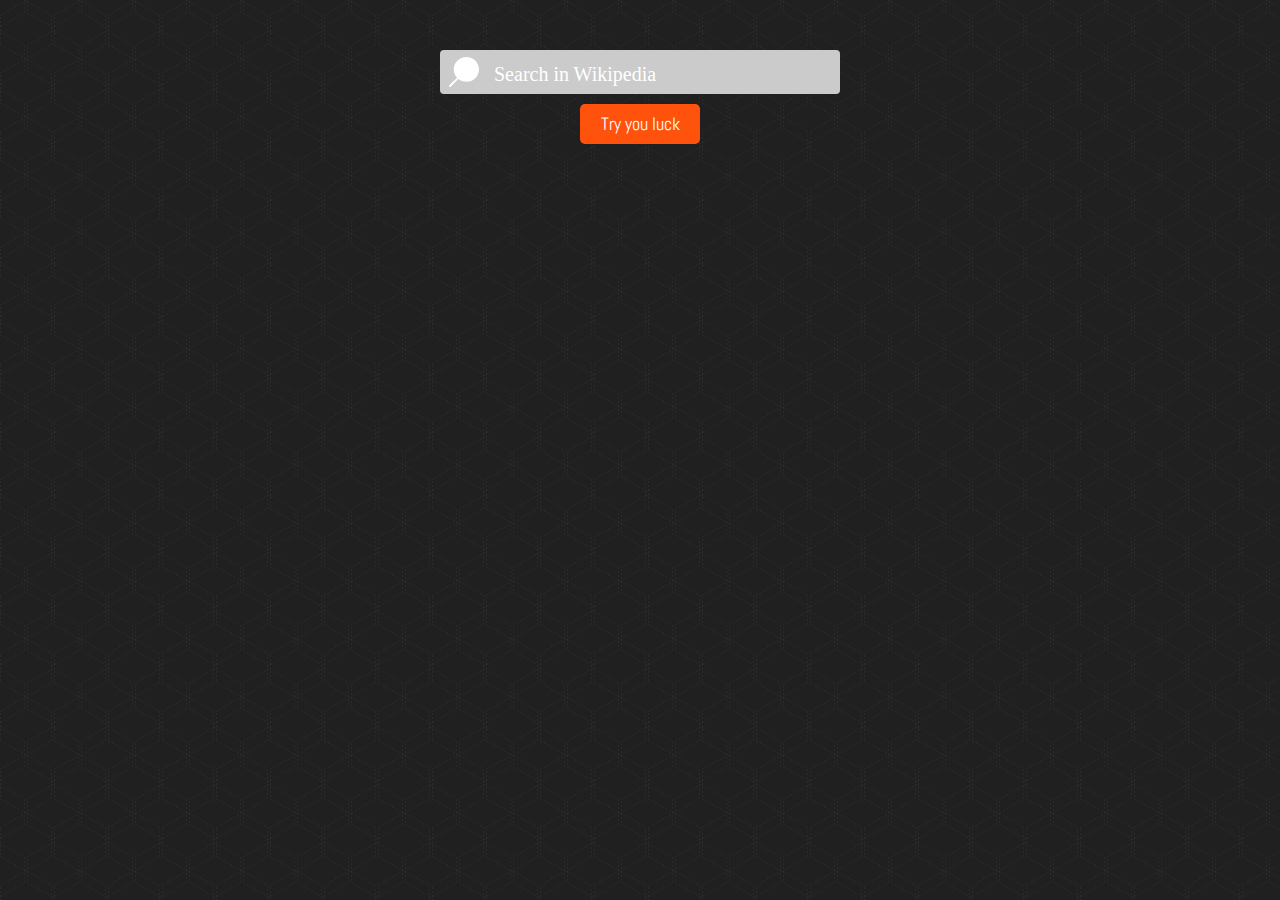
<file: index.html>
<!DOCTYPE html>
<html>
<head>
	<title>wiki</title>
	<link rel="stylesheet" type="text/css" href="./scss/reset.css">
    <meta charset="UTF-8">
	<script type="text/javascript" src="https://cdnjs.cloudflare.com/ajax/libs/jquery/2.1.3/jquery.min.js"></script>
	<link rel="stylesheet" href="https://maxcdn.bootstrapcdn.com/font-awesome/4.5.0/css/font-awesome.min.css">
	<link href='https://fonts.googleapis.com/css?family=Abel' rel='stylesheet' type='text/css'>
	<script type="text/javascript" src="./js/classie.js"></script>
	<script type="text/javascript" src="./js/script.js"></script>
	<link rel="stylesheet" type="text/css" href="./scss/style.css">

<body>
<!-- ------------------------------------------ -->
	<div class="container">
		<div class="search-top">
			<input class="input-field" type="text" id="searchInput" />
			<label class="input-label" for="searchInput">
				<span class="input-label-content">Search in Wikipedia</span>
			</label>			
			<!-- <a class="btn" id="search-btn">Search</a> -->
		</div>
		<a href="http://en.wikipedia.org/wiki/Special:Random" class="btn" id="random" target="_blank">Try you luck</a>
		
		<div id="result"></div>

<!-- ------------------------------------------- -->

	<script>
		(function() {
			// trim polyfill : https://developer.mozilla.org/en-US/docs/Web/JavaScript/Reference/Global_Objects/String/Trim
			if (!String.prototype.trim) {
				(function() {
					// Make sure we trim BOM and NBSP
					var rtrim = /^[\s\uFEFF\xA0]+|[\s\uFEFF\xA0]+$/g;
					String.prototype.trim = function() {
						return this.replace(rtrim, '');
					};
				})();
			}

			[].slice.call( document.querySelectorAll( 'input.input-field' ) ).forEach( function( inputEl ) {
				// in case the input is already filled..
				if( inputEl.value.trim() !== '' ) {
					classie.add( inputEl.parentNode, 'input-white-filled' );
				}

				// events:
				inputEl.addEventListener( 'focus', onInputFocus );
				inputEl.addEventListener( 'blur', onInputBlur );
			} );

			function onInputFocus( ev ) {
				classie.add( ev.target.parentNode, 'input-white-filled' );
			}

			function onInputBlur( ev ) {
				if( ev.target.value.trim() === '' ) {
					classie.remove( ev.target.parentNode, 'input-white-filled' );
					$("#result").empty();
				}
			}
		})();
	</script>
<!-- ----------------------------------------- -->
</body>
</html>
</file>
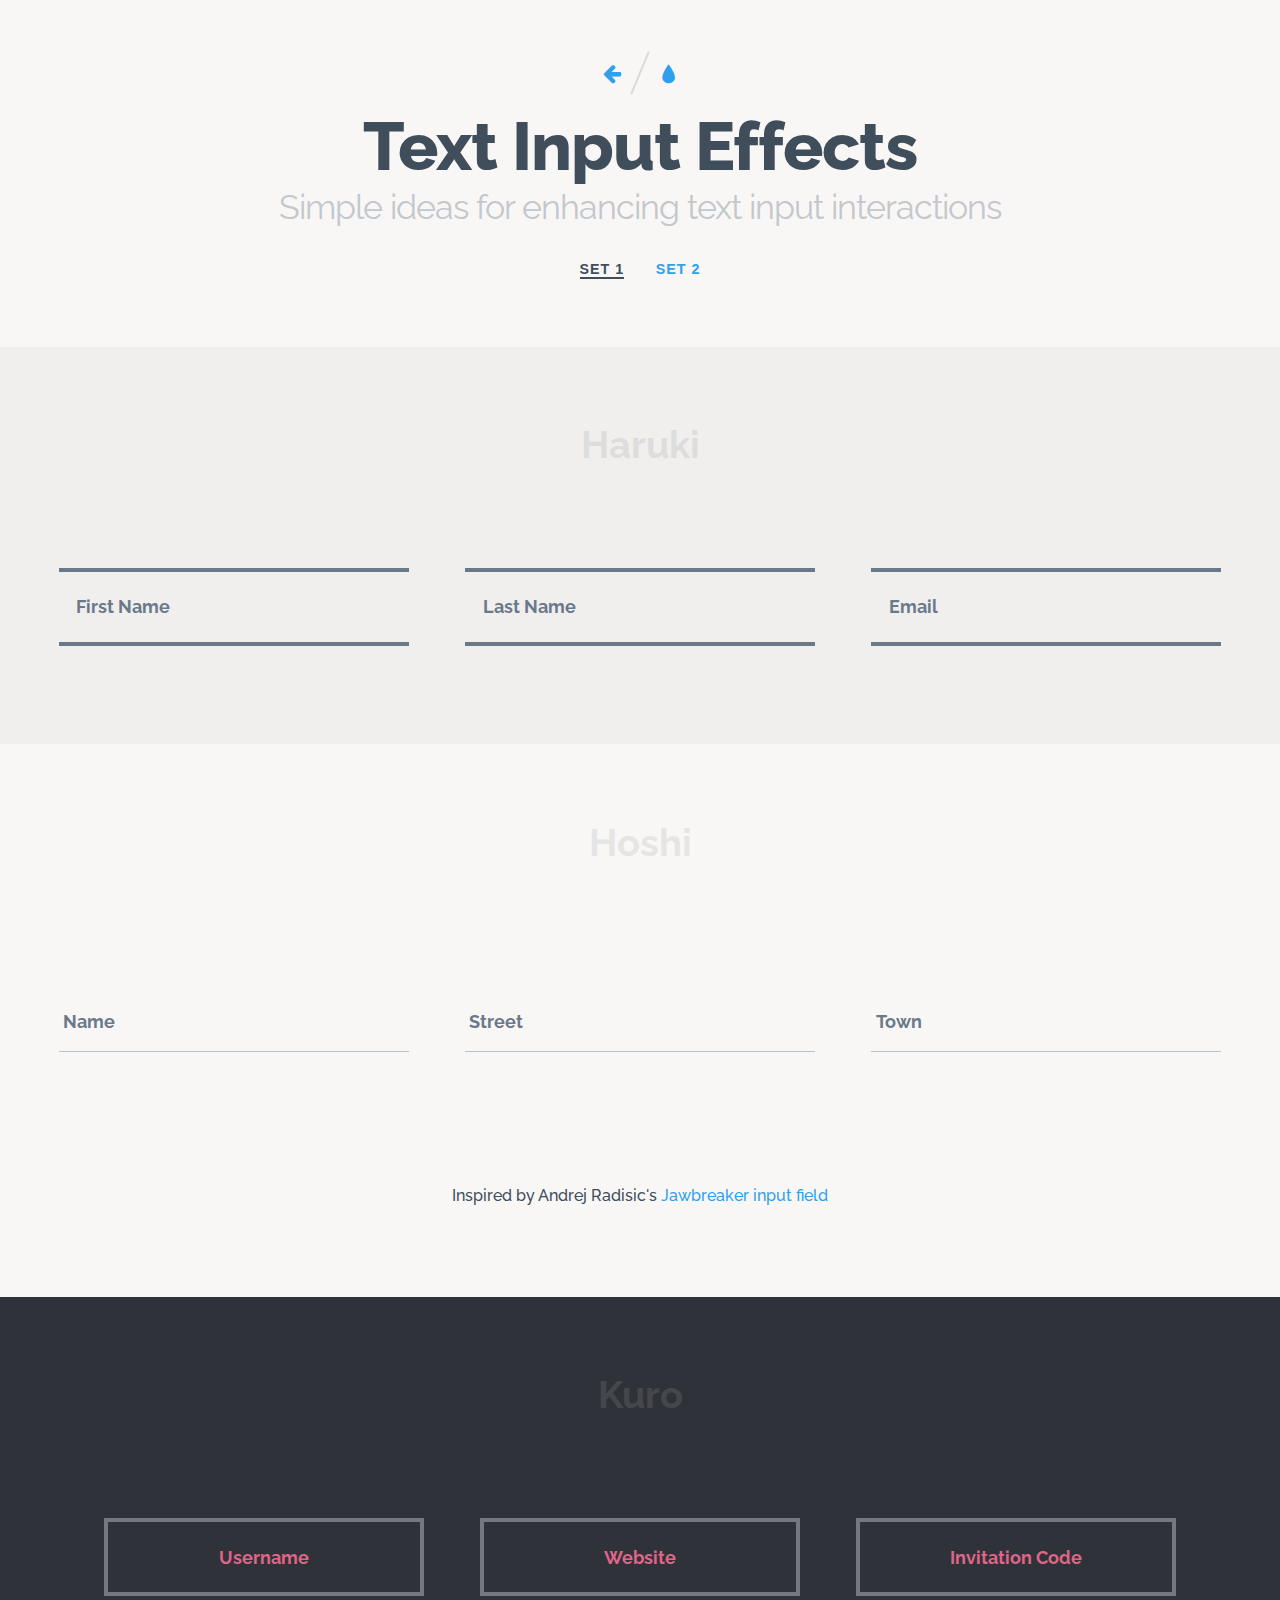
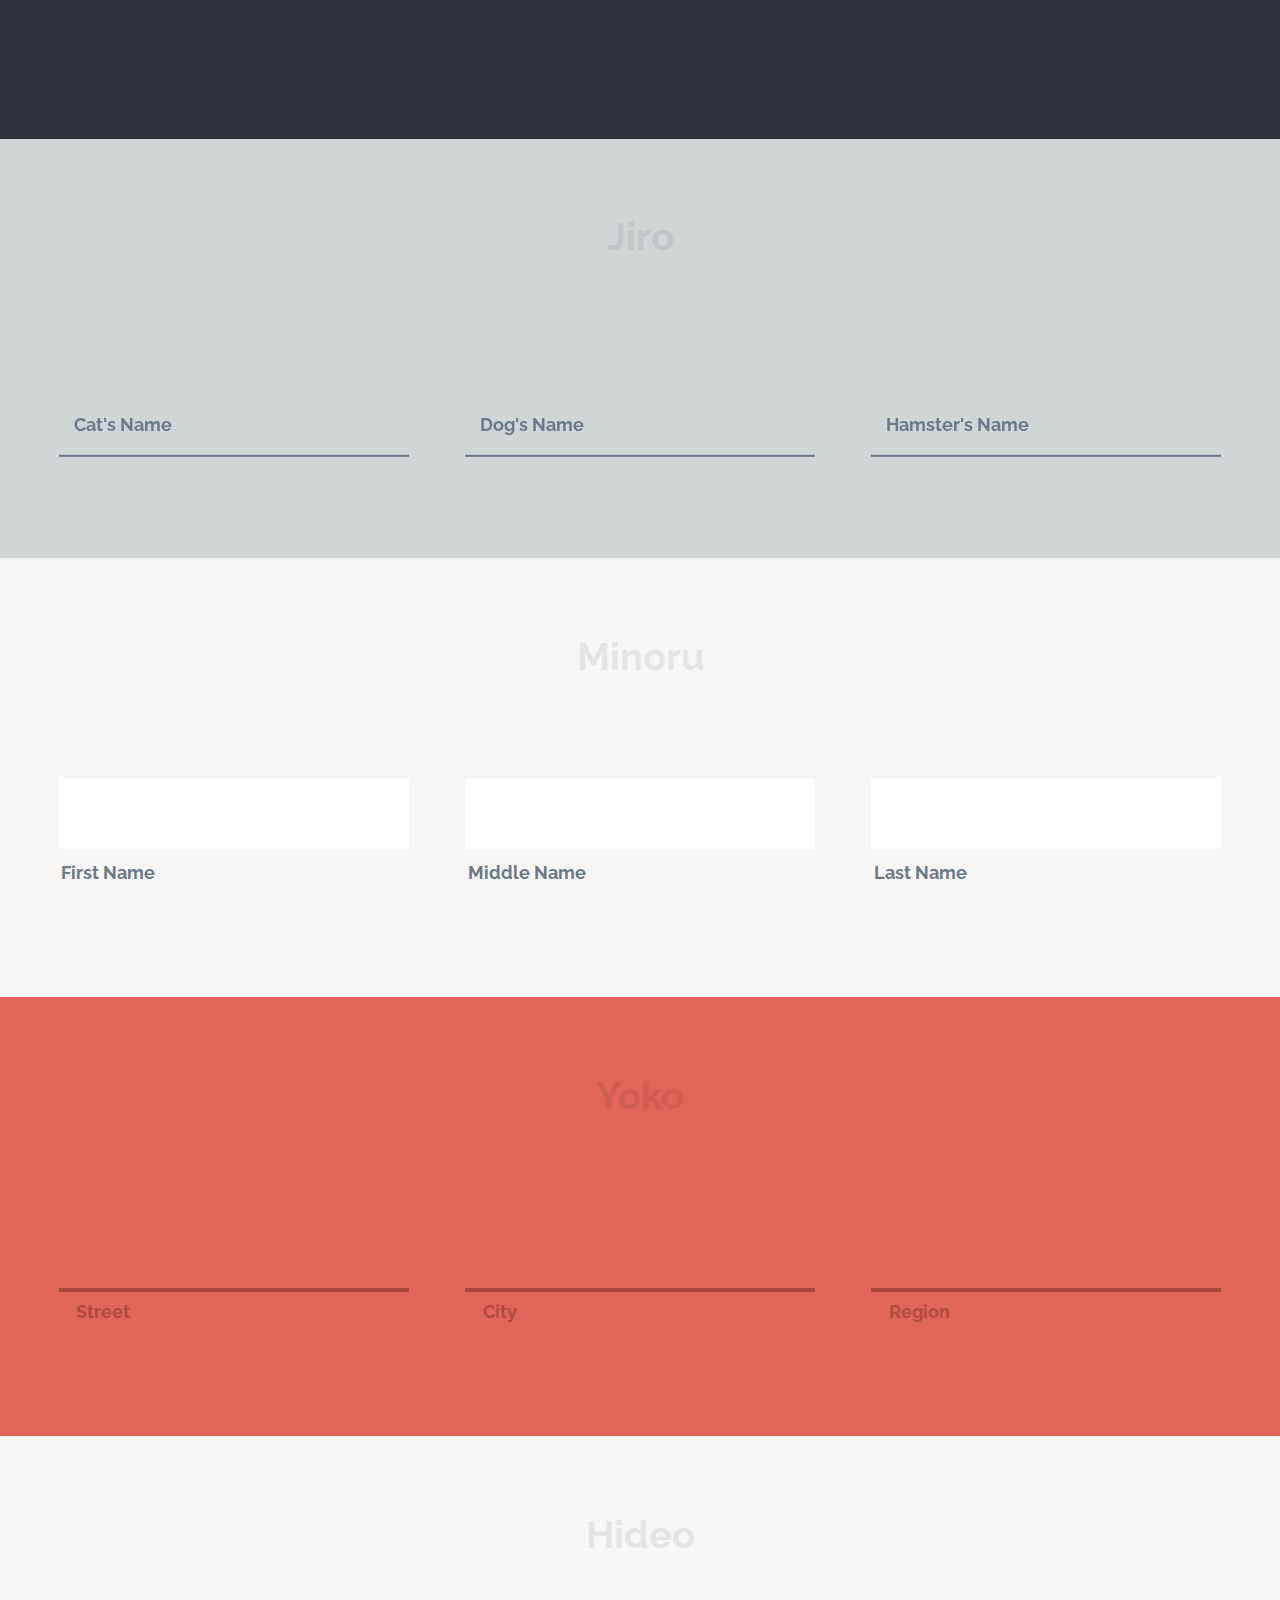
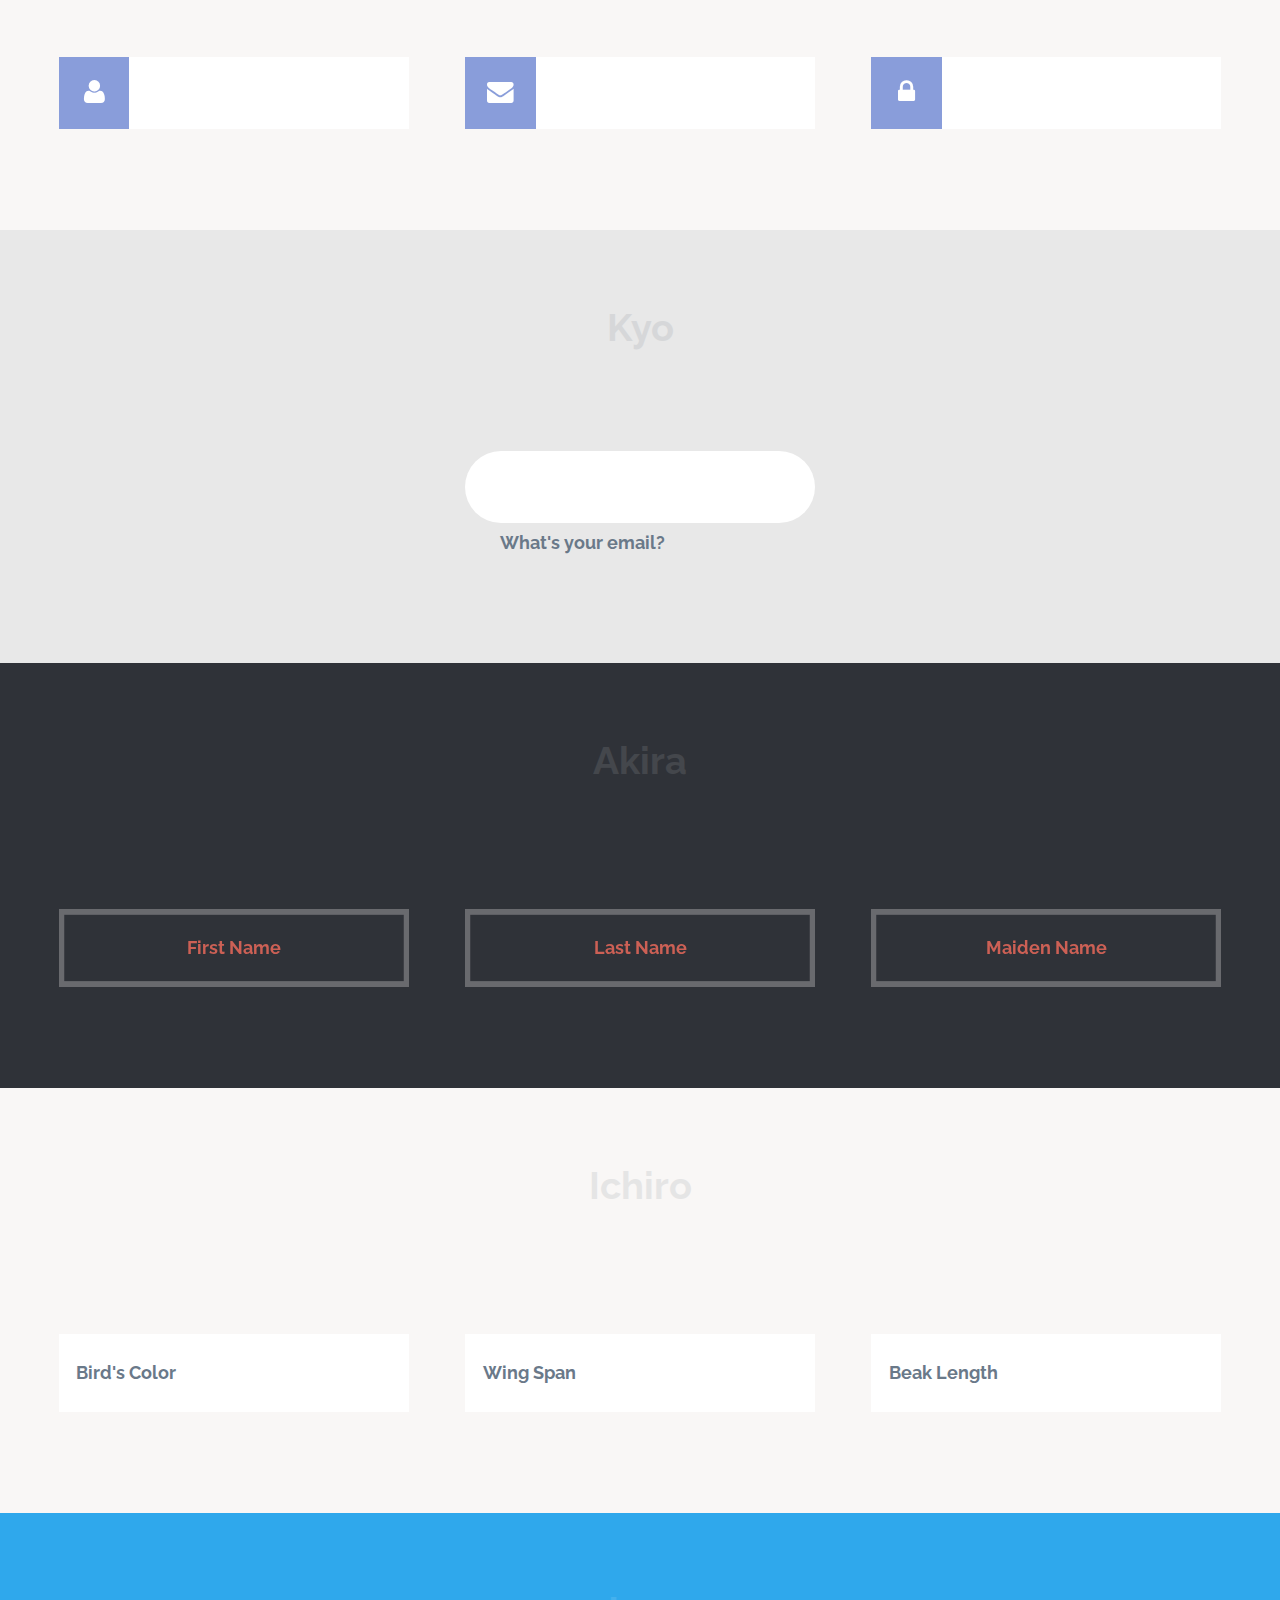
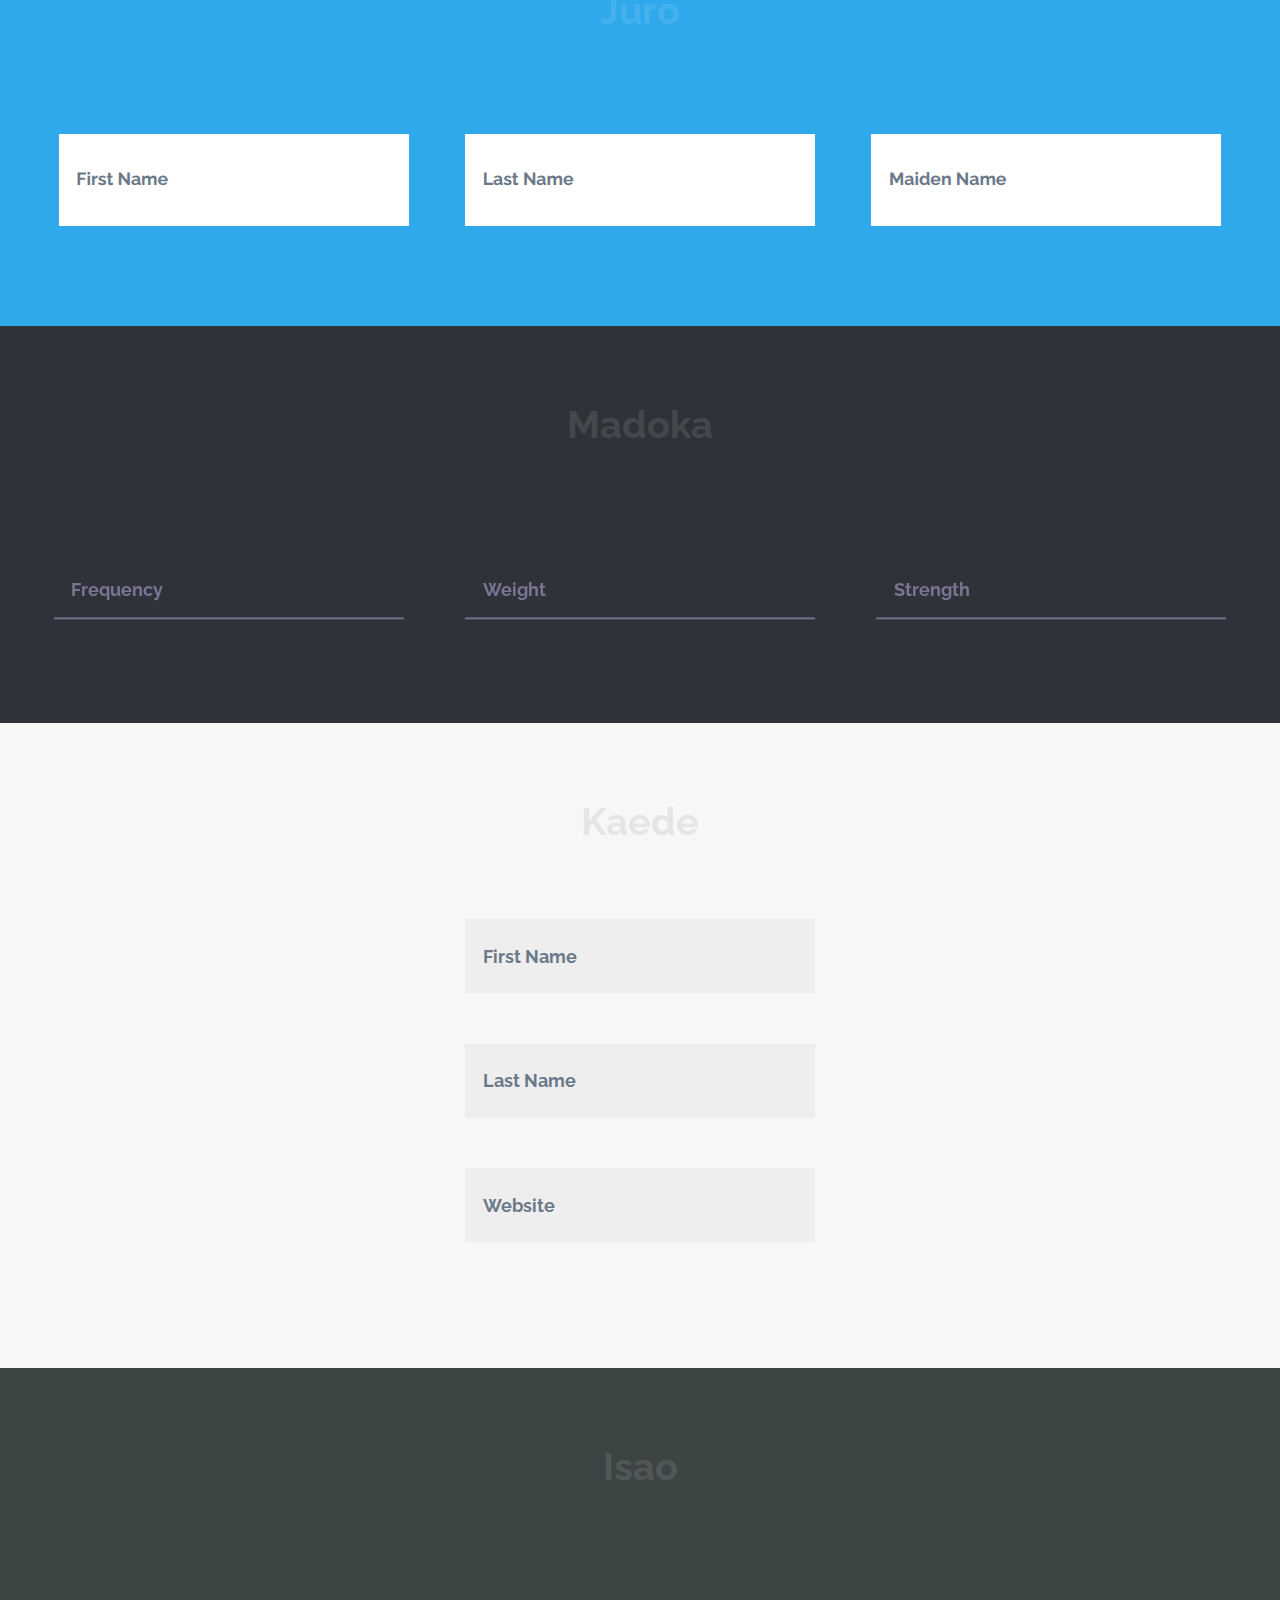
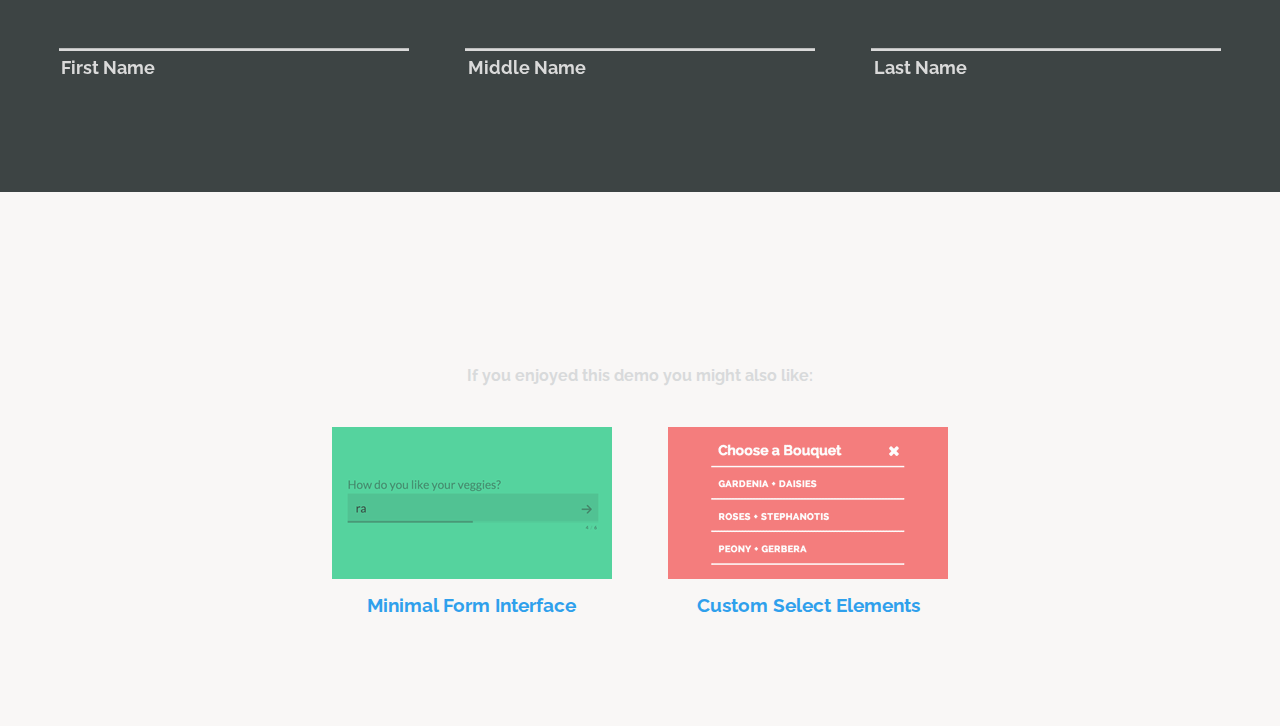
<file: mat/text-input-effect/index.html>
<!DOCTYPE html>
<html lang="en" class="no-js">
	<head>
		<meta charset="UTF-8" />
		<meta http-equiv="X-UA-Compatible" content="IE=edge">
		<meta name="viewport" content="width=device-width, initial-scale=1">
		<title>Text Input Effects | Set 1</title>
		<meta name="description" content="Simple ideas for enhancing text input interactions" />
		<meta name="keywords" content="input, text, effect, focus, transition, interaction, inspiration, web design" />
		<meta name="author" content="Codrops" />
		<link rel="shortcut icon" href="../favicon.ico">
		<link rel="stylesheet" type="text/css" href="css/normalize.css" />
		<link rel="stylesheet" type="text/css" href="fonts/font-awesome-4.2.0/css/font-awesome.min.css" />
		<link rel="stylesheet" type="text/css" href="css/demo.css" />
		<link rel="stylesheet" type="text/css" href="css/set1.css" />
		<!--[if IE]>
  		<script src="http://html5shiv.googlecode.com/svn/trunk/html5.js"></script>
		<![endif]-->
	</head>
	<body>
		<div class="container">
			<header class="codrops-header">
				<div class="codrops-links">
					<a class="codrops-icon codrops-icon--prev" href="http://tympanus.net/Tutorials/SlidingHeaderLayout/" title="Previous Demo"><span>Previous Demo</span></a>
					<a class="codrops-icon codrops-icon--drop" href="http://tympanus.net/codrops/?p=21991" title="Back to the a"><span>Back to the Codrops a</span></a>
				</div>
				<h1>Text Input Effects <span>Simple ideas for enhancing text input interactions</span></h1>
				<nav class="codrops-demos">
					<a href="index.html" class="current-demo">Set 1</a>
					<a href="index2.html">Set 2</a>
				</nav>
			</header>
			<section class="content bgcolor-1">
				<h2 class="nomargin-bottom">Haruki</h2>
				<span class="input input--haruki">
					<input class="input__field input__field--haruki" type="text" id="input-1" />
					<label class="input__label input__label--haruki" for="input-1">
						<span class="input__label-content input__label-content--haruki">First Name</span>
					</label>
				</span>
				<span class="input input--haruki">
					<input class="input__field input__field--haruki" type="text" id="input-2" />
					<label class="input__label input__label--haruki" for="input-2">
						<span class="input__label-content input__label-content--haruki">Last Name</span>
					</label>
				</span>
				<span class="input input--haruki">
					<input class="input__field input__field--haruki" type="text" id="input-3" />
					<label class="input__label input__label--haruki" for="input-3">
						<span class="input__label-content input__label-content--haruki">Email</span>
					</label>
				</span>
			</section>
			<section class="content">
				<h2>Hoshi</h2>
				<span class="input input--hoshi">
					<input class="input__field input__field--hoshi" type="text" id="input-4" />
					<label class="input__label input__label--hoshi input__label--hoshi-color-1" for="input-4">
						<span class="input__label-content input__label-content--hoshi">Name</span>
					</label>
				</span>
				<span class="input input--hoshi">
					<input class="input__field input__field--hoshi" type="text" id="input-5" />
					<label class="input__label input__label--hoshi input__label--hoshi-color-2" for="input-5">
						<span class="input__label-content input__label-content--hoshi">Street</span>
					</label>
				</span>
				<span class="input input--hoshi">
					<input class="input__field input__field--hoshi" type="text" id="input-6" />
					<label class="input__label input__label--hoshi input__label--hoshi-color-3" for="input-6">
						<span class="input__label-content input__label-content--hoshi">Town</span>
					</label>
				</span>
				<p>Inspired by Andrej Radisic's <a href="https://dribbble.com/shots/1785176-Jawbreaker-input-field">Jawbreaker input field</a></p>
			</section>
			<section class="content bgcolor-4">
				<h2>Kuro</h2>
				<span class="input input--kuro">
					<input class="input__field input__field--kuro" type="text" id="input-7" />
					<label class="input__label input__label--kuro" for="input-7">
						<span class="input__label-content input__label-content--kuro">Username</span>
					</label>
				</span>
				<span class="input input--kuro">
					<input class="input__field input__field--kuro" type="text" id="input-8" />
					<label class="input__label input__label--kuro" for="input-8">
						<span class="input__label-content input__label-content--kuro">Website</span>
					</label>
				</span>
				<span class="input input--kuro">
					<input class="input__field input__field--kuro" type="text" id="input-9" />
					<label class="input__label input__label--kuro" for="input-9">
						<span class="input__label-content input__label-content--kuro">Invitation Code</span>
					</label>
				</span>
			</section>
			<section class="content bgcolor-7">
				<h2>Jiro</h2>
				<span class="input input--jiro">
					<input class="input__field input__field--jiro" type="text" id="input-10" />
					<label class="input__label input__label--jiro" for="input-10">
						<span class="input__label-content input__label-content--jiro">Cat's Name</span>
					</label>
				</span>
				<span class="input input--jiro">
					<input class="input__field input__field--jiro" type="text" id="input-11" />
					<label class="input__label input__label--jiro" for="input-11">
						<span class="input__label-content input__label-content--jiro">Dog's Name</span>
					</label>
				</span>
				<span class="input input--jiro">
					<input class="input__field input__field--jiro" type="text" id="input-12" />
					<label class="input__label input__label--jiro" for="input-12">
						<span class="input__label-content input__label-content--jiro">Hamster's Name</span>
					</label>
				</span>
			</section>
			<section class="content">
				<h2>Minoru</h2>
				<span class="input input--minoru">
					<input class="input__field input__field--minoru" type="text" id="input-13" />
					<label class="input__label input__label--minoru" for="input-13">
						<span class="input__label-content input__label-content--minoru">First Name</span>
					</label>
				</span>
				<span class="input input--minoru">
					<input class="input__field input__field--minoru" type="text" id="input-14" />
					<label class="input__label input__label--minoru" for="input-14">
						<span class="input__label-content input__label-content--minoru">Middle Name</span>
					</label>
				</span>
				<span class="input input--minoru">
					<input class="input__field input__field--minoru" type="text" id="input-15" />
					<label class="input__label input__label--minoru" for="input-15">
						<span class="input__label-content input__label-content--minoru">Last Name</span>
					</label>
				</span>
			</section>
			<section class="content bgcolor-5">
				<h2>Yoko</h2>
				<span class="input input--minoru">
					<input class="input__field input__field--yoko" type="text" id="input-16" />
					<label class="input__label input__label--yoko" for="input-16">
						<span class="input__label-content input__label-content--yoko">Street</span>
					</label>
				</span>
				<span class="input input--minoru">
					<input class="input__field input__field--yoko" type="text" id="input-17" />
					<label class="input__label input__label--yoko" for="input-17">
						<span class="input__label-content input__label-content--yoko">City</span>
					</label>
				</span>
				<span class="input input--minoru">
					<input class="input__field input__field--yoko" type="text" id="input-18" />
					<label class="input__label input__label--yoko" for="input-18">
						<span class="input__label-content input__label-content--yoko">Region</span>
					</label>
				</span>
			</section>
			<section class="content">
				<h2>Hideo</h2>
				<span class="input input--hideo">
					<input class="input__field input__field--hideo" type="text" id="input-41" />
					<label class="input__label input__label--hideo" for="input-41">
						<i class="fa fa-fw fa-user icon icon--hideo"></i>
						<span class="input__label-content input__label-content--hideo">Username</span>
					</label>
				</span>
				<span class="input input--hideo">
					<input class="input__field input__field--hideo" type="text" id="input-42" />
					<label class="input__label input__label--hideo" for="input-42">
						<i class="fa fa-fw fa-envelope icon icon--hideo"></i>
						<span class="input__label-content input__label-content--hideo">Email</span>
					</label>
				</span>
				<span class="input input--hideo">
					<input class="input__field input__field--hideo" type="text" id="input-43" />
					<label class="input__label input__label--hideo" for="input-43">
						<i class="fa fa-fw fa-lock icon icon--hideo"></i>
						<span class="input__label-content input__label-content--hideo">Password</span>
					</label>
				</span>
			</section>
			<section class="content bgcolor-3">
				<h2>Kyo</h2>
				<span class="input input--kyo">
					<input class="input__field input__field--kyo" type="text" id="input-19" />
					<label class="input__label input__label--kyo" for="input-19">
						<span class="input__label-content input__label-content--kyo">What's your email?</span>
					</label>
				</span>
			</section>
			<section class="content bgcolor-4">
				<h2>Akira</h2>
				<span class="input input--akira">
					<input class="input__field input__field--akira" type="text" id="input-22" />
					<label class="input__label input__label--akira" for="input-22">
						<span class="input__label-content input__label-content--akira">First Name</span>
					</label>
				</span>
				<span class="input input--akira">
					<input class="input__field input__field--akira" type="text" id="input-23" />
					<label class="input__label input__label--akira" for="input-23">
						<span class="input__label-content input__label-content--akira">Last Name</span>
					</label>
				</span>
				<span class="input input--akira">
					<input class="input__field input__field--akira" type="text" id="input-24" />
					<label class="input__label input__label--akira" for="input-24">
						<span class="input__label-content input__label-content--akira">Maiden Name</span>
					</label>
				</span>
			</section>
			<section class="content">
				<h2>Ichiro</h2>
				<span class="input input--ichiro">
					<input class="input__field input__field--ichiro" type="text" id="input-25" />
					<label class="input__label input__label--ichiro" for="input-25">
						<span class="input__label-content input__label-content--ichiro">Bird's Color</span>
					</label>
				</span>
				<span class="input input--ichiro">
					<input class="input__field input__field--ichiro" type="text" id="input-26" />
					<label class="input__label input__label--ichiro" for="input-26">
						<span class="input__label-content input__label-content--ichiro">Wing Span</span>
					</label>
				</span>
				<span class="input input--ichiro">
					<input class="input__field input__field--ichiro" type="text" id="input-27" />
					<label class="input__label input__label--ichiro" for="input-27">
						<span class="input__label-content input__label-content--ichiro">Beak Length</span>
					</label>
				</span>
			</section>
			<section class="content bgcolor-6">
				<h2>Juro</h2>
				<span class="input input--juro">
					<input class="input__field input__field--juro" type="text" id="input-28" />
					<label class="input__label input__label--juro" for="input-28">
						<span class="input__label-content input__label-content--juro">First Name</span>
					</label>
				</span>
				<span class="input input--juro">
					<input class="input__field input__field--juro" type="text" id="input-29" />
					<label class="input__label input__label--juro" for="input-29">
						<span class="input__label-content input__label-content--juro">Last Name</span>
					</label>
				</span>
				<span class="input input--juro">
					<input class="input__field input__field--juro" type="text" id="input-30" />
					<label class="input__label input__label--juro" for="input-30">
						<span class="input__label-content input__label-content--juro">Maiden Name</span>
					</label>
				</span>
			</section>
			<section class="content bgcolor-4">
				<h2>Madoka</h2>
				<span class="input input--madoka">
					<input class="input__field input__field--madoka" type="text" id="input-31" />
					<label class="input__label input__label--madoka" for="input-31">
						<svg class="graphic graphic--madoka" width="100%" height="100%" viewBox="0 0 404 77" preserveAspectRatio="none">
							<path d="m0,0l404,0l0,77l-404,0l0,-77z"/>
						</svg>
						<span class="input__label-content input__label-content--madoka">Frequency</span>
					</label>
				</span>
				<span class="input input--madoka">
					<input class="input__field input__field--madoka" type="text" id="input-32" />
					<label class="input__label input__label--madoka" for="input-32">
						<svg class="graphic graphic--madoka" width="100%" height="100%" viewBox="0 0 404 77" preserveAspectRatio="none">
							<path d="m0,0l404,0l0,77l-404,0l0,-77z"/>
						</svg>
						<span class="input__label-content input__label-content--madoka">Weight</span>
					</label>
				</span>
				<span class="input input--madoka">
					<input class="input__field input__field--madoka" type="text" id="input-33" />
					<label class="input__label input__label--madoka" for="input-33">
						<svg class="graphic graphic--madoka" width="100%" height="100%" viewBox="0 0 404 77" preserveAspectRatio="none">
							<path d="m0,0l404,0l0,77l-404,0l0,-77z"/>
						</svg>
						<span class="input__label-content input__label-content--madoka">Strength</span>
					</label>
				</span>
			</section>
			<section class="content">
				<h2>Kaede</h2>
				<span class="input input--kaede">
					<input class="input__field input__field--kaede" type="text" id="input-35" />
					<label class="input__label input__label--kaede" for="input-35">
						<span class="input__label-content input__label-content--kaede">First Name</span>
					</label>
				</span>
				<span class="input input--kaede">
					<input class="input__field input__field--kaede" type="text" id="input-36" />
					<label class="input__label input__label--kaede" for="input-36">
						<span class="input__label-content input__label-content--kaede">Last Name</span>
					</label>
				</span>
				<span class="input input--kaede">
					<input class="input__field input__field--kaede" type="text" id="input-37" />
					<label class="input__label input__label--kaede" for="input-37">
						<span class="input__label-content input__label-content--kaede">Website</span>
					</label>
				</span>
			</section>
			<section class="content bgcolor-8">
				<h2>Isao</h2>
				<span class="input input--isao">
					<input class="input__field input__field--isao" type="text" id="input-38" />
					<label class="input__label input__label--isao" for="input-38" data-content="First Name">
						<span class="input__label-content input__label-content--isao">First Name</span>
					</label>
				</span>
				<span class="input input--isao">
					<input class="input__field input__field--isao" type="text" id="input-39" />
					<label class="input__label input__label--isao" for="input-39" data-content="Middle Name">
						<span class="input__label-content input__label-content--isao">Middle Name</span>
					</label>
				</span>
				<span class="input input--isao">
					<input class="input__field input__field--isao" type="text" id="input-40" />
					<label class="input__label input__label--isao" for="input-40" data-content="Last Name">
						<span class="input__label-content input__label-content--isao">Last Name</span>
					</label>
				</span>
			</section>
			<!-- Related demos -->
			<section class="content content--related">
				<p>If you enjoyed this demo you might also like:</p>
				<a class="media-item" href="http://tympanus.net/Development/MinimalForm/">
					<img class="media-item__img" src="img/related/MinimalForm.png" />
					<h3 class="media-item__title">Minimal Form Interface</h3>
				</a>
				<a class="media-item" href="http://tympanus.net/Development/SelectInspiration/">
					<img class="media-item__img" src="img/related/SelectInspiration.png" />
					<h3 class="media-item__title">Custom Select Elements</h3>
				</a>
			</section>
		</div><!-- /container -->
		<script src="js/classie.js"></script>
<!-- 		<script>
			(function() {
				// trim polyfill : https://developer.mozilla.org/en-US/docs/Web/JavaScript/Reference/Global_Objects/String/Trim
				if (!String.prototype.trim) {
					(function() {
						// Make sure we trim BOM and NBSP
						var rtrim = /^[\s\uFEFF\xA0]+|[\s\uFEFF\xA0]+$/g;
						String.prototype.trim = function() {
							return this.replace(rtrim, '');
						};
					})();
				}

				[].slice.call( document.querySelectorAll( 'input.input__field' ) ).forEach( function( inputEl ) {
					// in case the input is already filled..
					if( inputEl.value.trim() !== '' ) {
						classie.add( inputEl.parentNode, 'input--filled' );
					}

					// events:
					inputEl.addEventListener( 'focus', onInputFocus );
					inputEl.addEventListener( 'blur', onInputBlur );
				} );

				function onInputFocus( ev ) {
					classie.add( ev.target.parentNode, 'input--filled' );
				}

				function onInputBlur( ev ) {
					if( ev.target.value.trim() === '' ) {
						classie.remove( ev.target.parentNode, 'input--filled' );
					}
				}
			})();
		</script> -->
	</body>
</html>
</file>
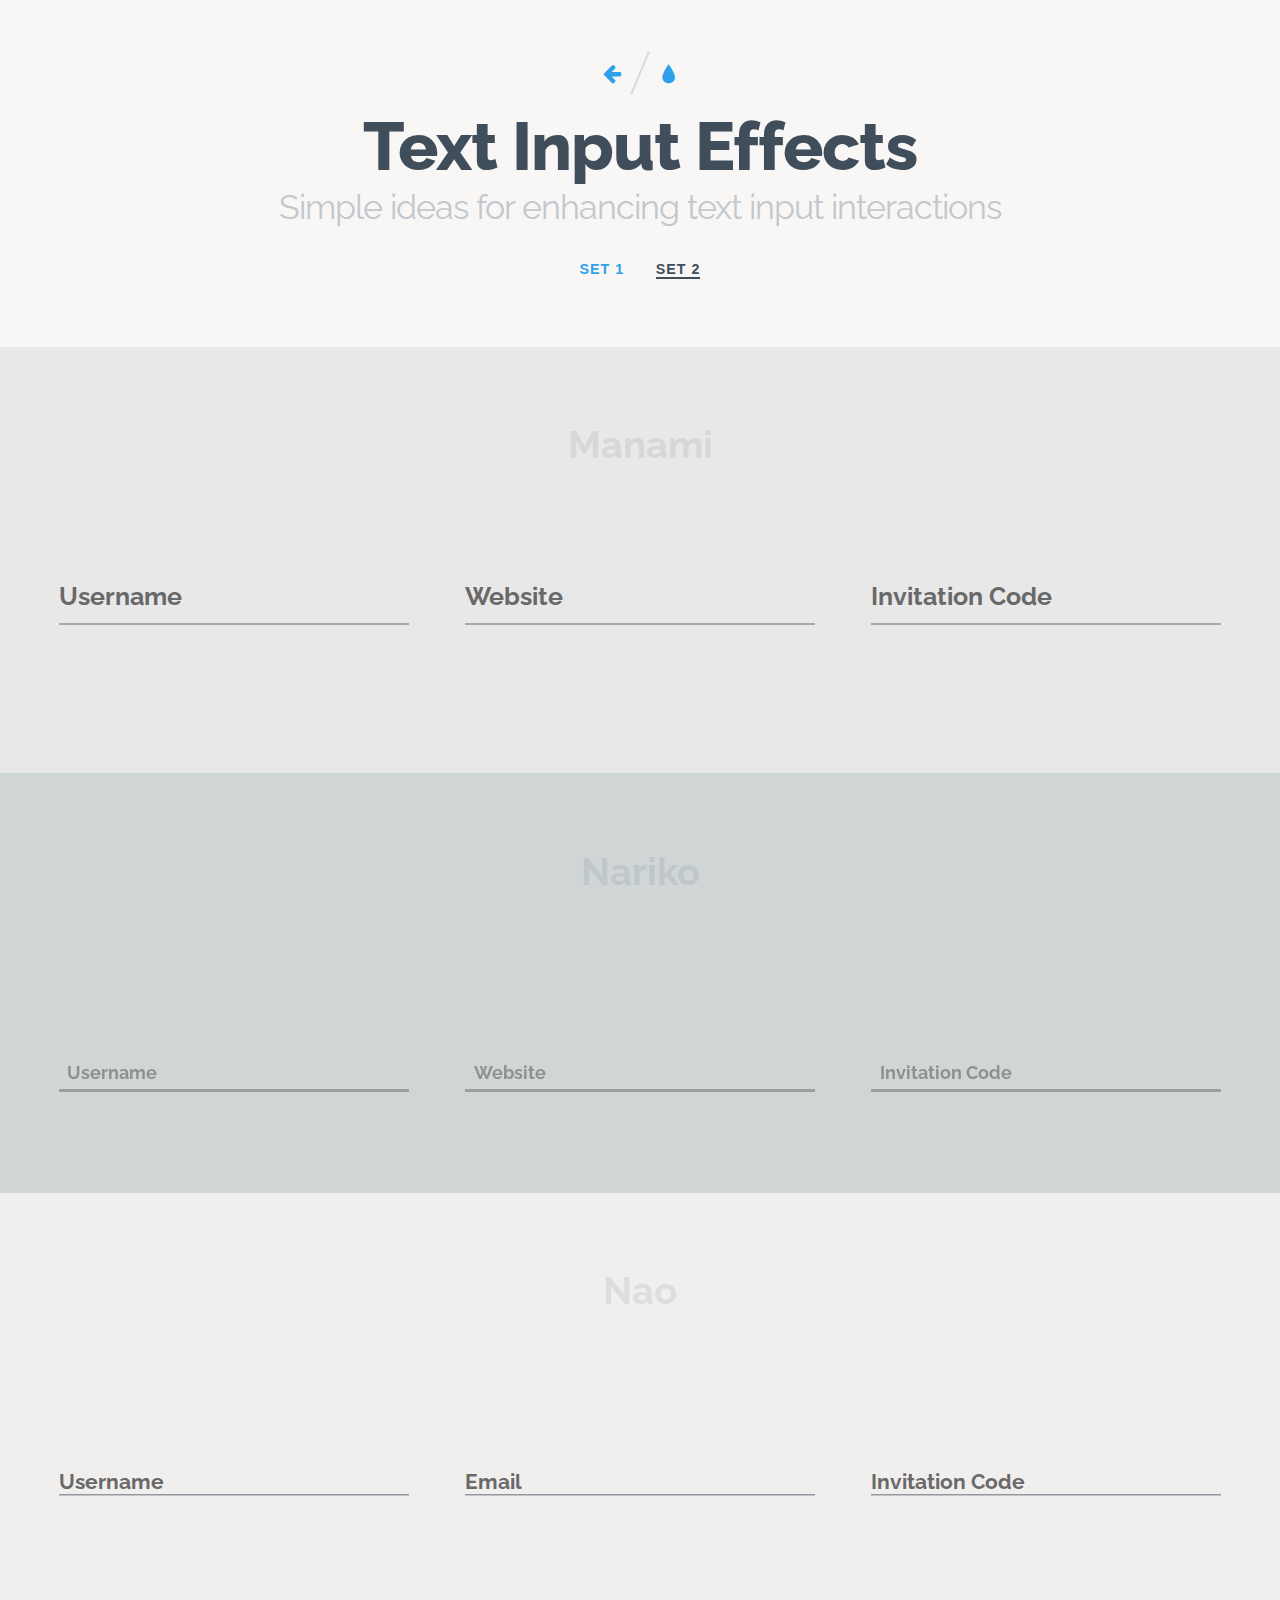
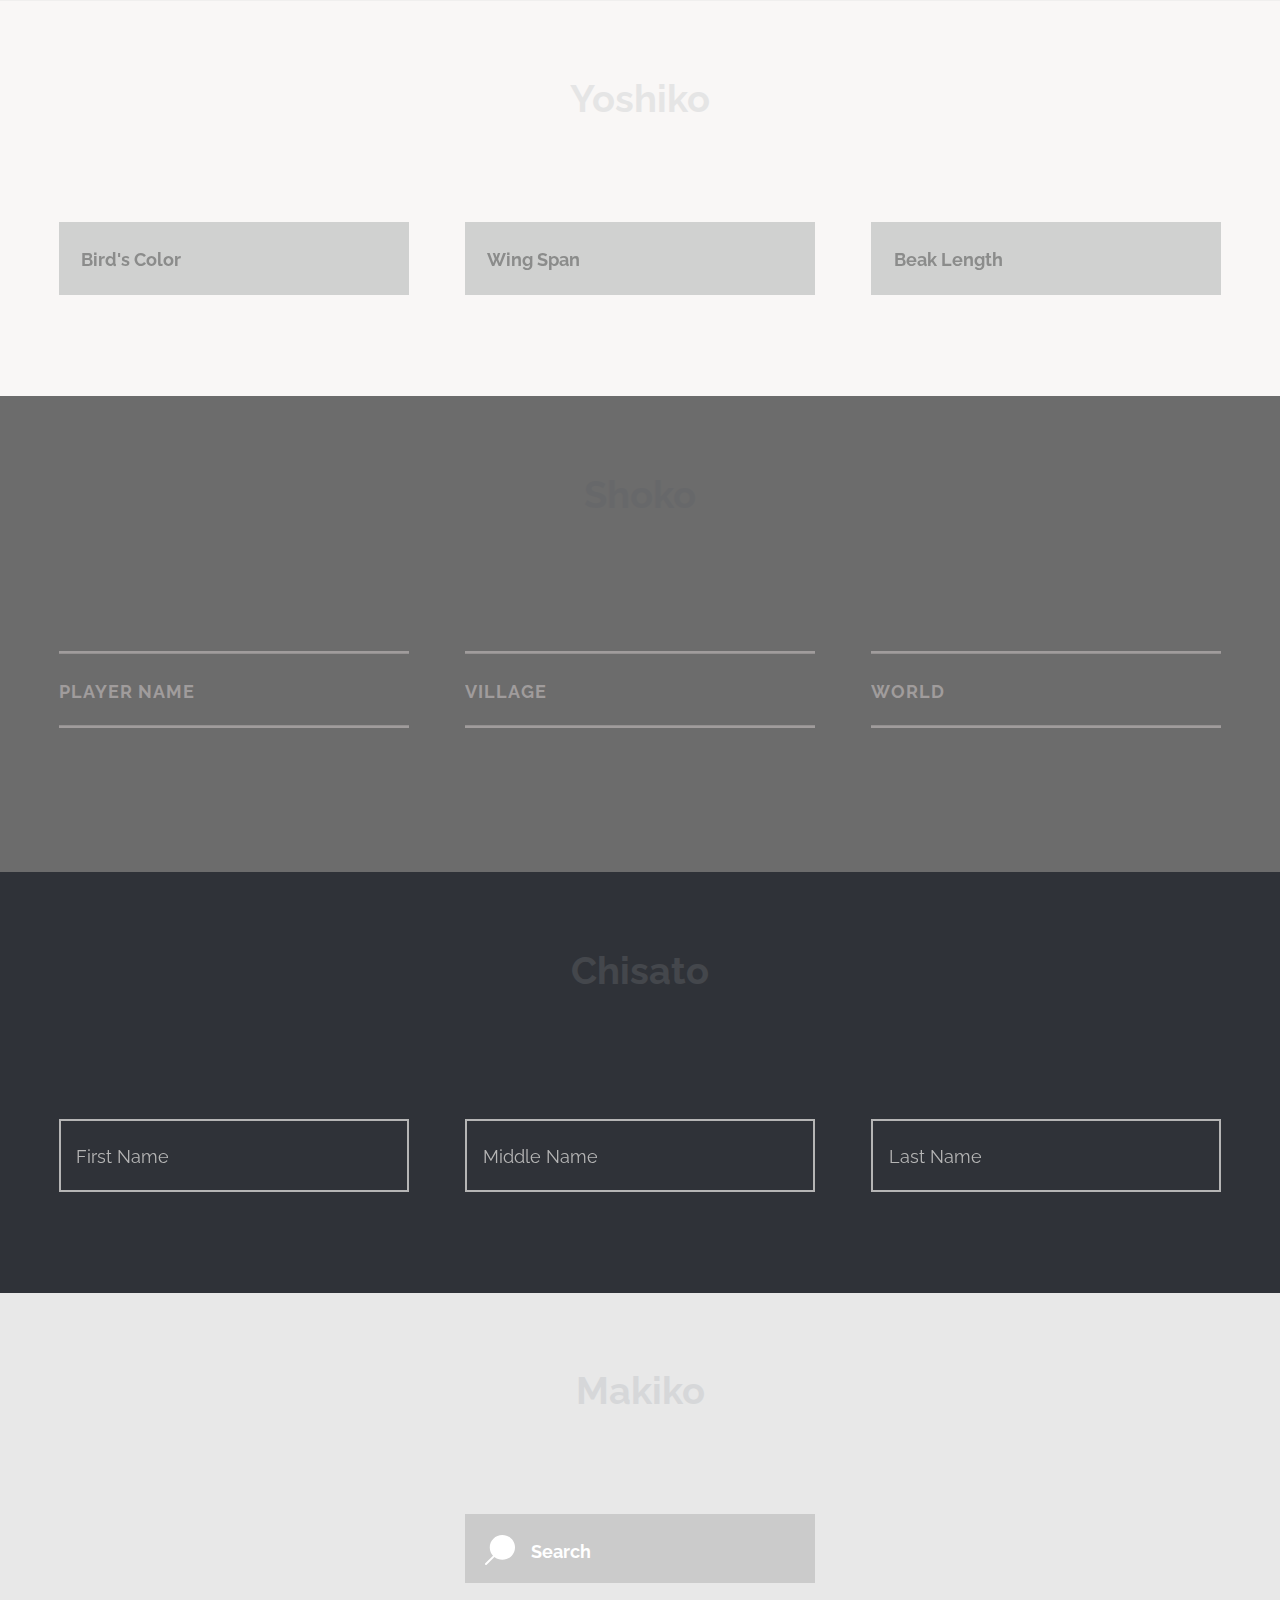
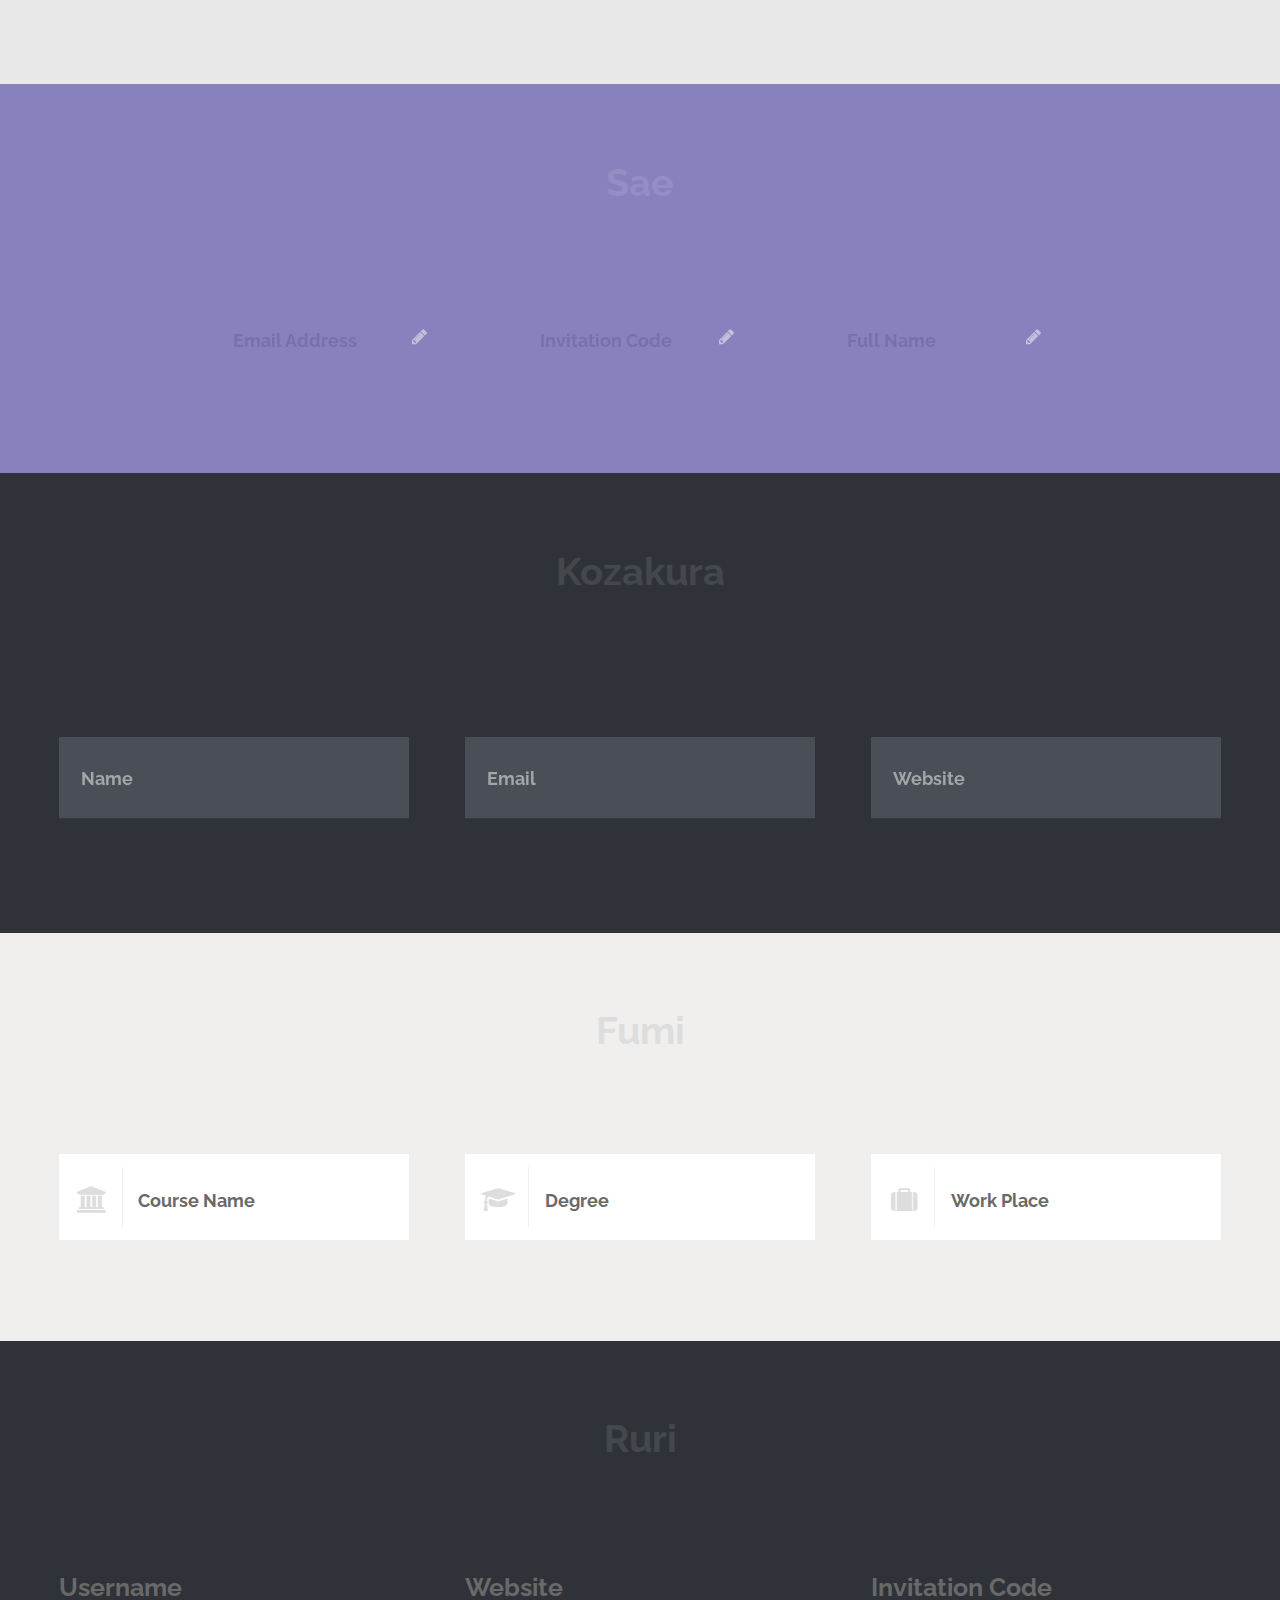
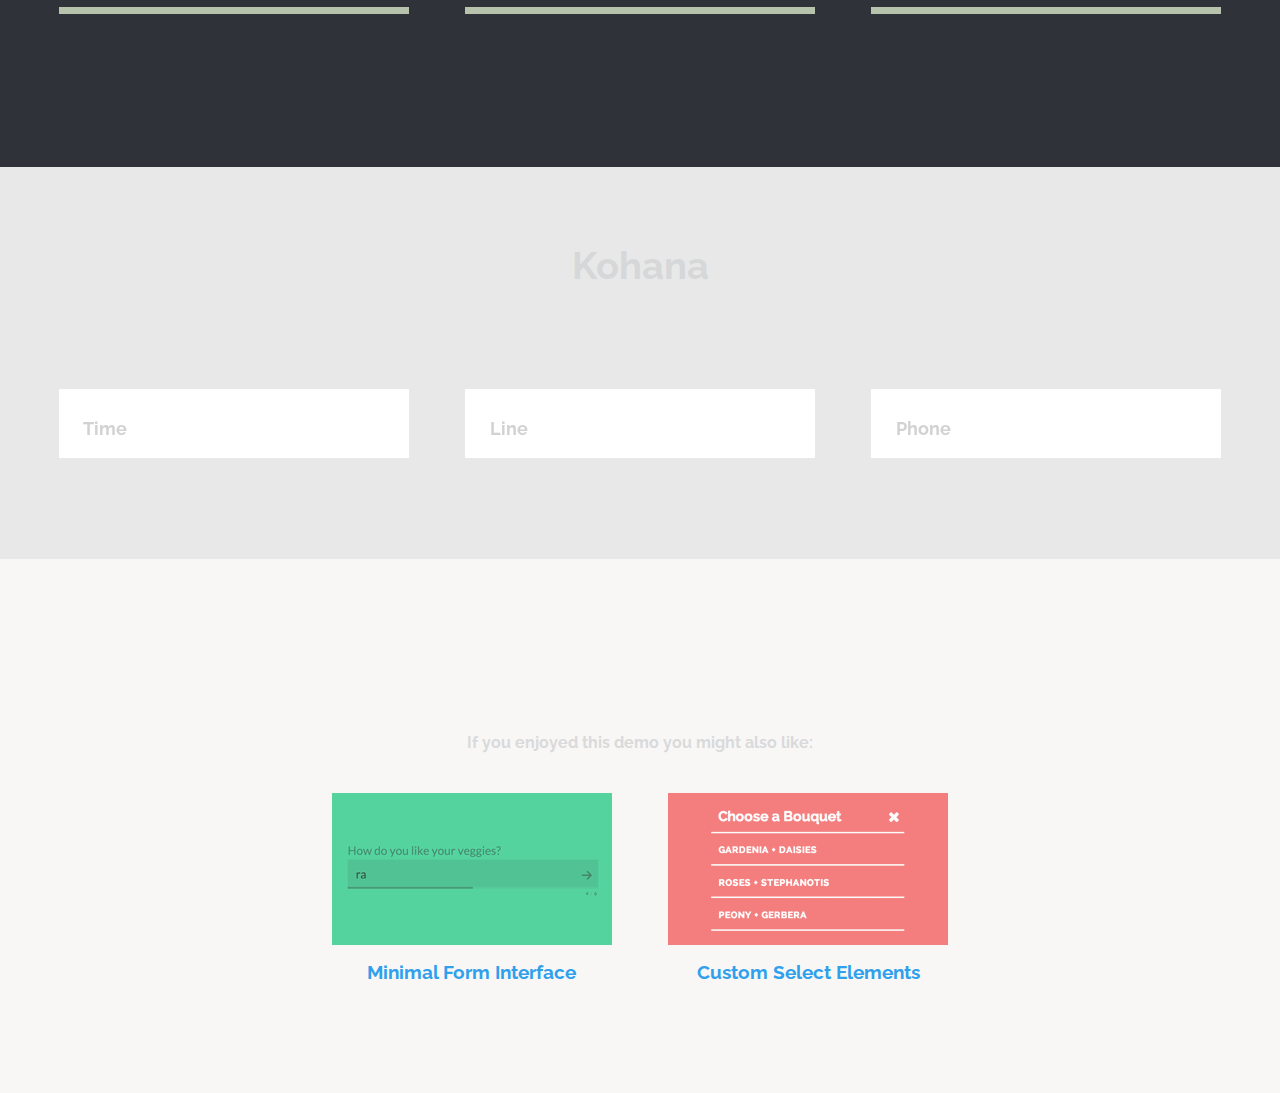
<file: mat/text-input-effect/index2.html>
<!DOCTYPE html>
<html lang="en" class="no-js">
	<head>
		<meta charset="UTF-8" />
		<meta http-equiv="X-UA-Compatible" content="IE=edge">
		<meta name="viewport" content="width=device-width, initial-scale=1">
		<title>Text Input Effects | Set 2</title>
		<meta name="description" content="Simple ideas for enhancing text input interactions" />
		<meta name="keywords" content="input, text, effect, focus, transition, interaction, inspiration, web design" />
		<meta name="author" content="Codrops" />
		<link rel="shortcut icon" href="../favicon.ico">
		<link rel="stylesheet" type="text/css" href="css/normalize.css" />
		<link rel="stylesheet" type="text/css" href="fonts/font-awesome-4.2.0/css/font-awesome.min.css" />
		<link rel="stylesheet" type="text/css" href="css/demo.css" />
		<link rel="stylesheet" type="text/css" href="css/set2.css" />
		<!--[if IE]>
  		<script src="http://html5shiv.googlecode.com/svn/trunk/html5.js"></script>
		<![endif]-->
	</head>
	<body>
		<div class="container">
			<header class="codrops-header">
				<div class="codrops-links">
					<a class="codrops-icon codrops-icon--prev" href="http://tympanus.net/Tutorials/SlidingHeaderLayout/" title="Previous Demo"><span>Previous Demo</span></a>
					<a class="codrops-icon codrops-icon--drop" href="http://tympanus.net/codrops/?p=21991" title="Back to the a"><span>Back to the Codrops a</span></a>
				</div>
				<h1>Text Input Effects <span>Simple ideas for enhancing text input interactions</span></h1>
				<nav class="codrops-demos">
					<a href="index.html">Set 1</a>
					<a href="index2.html" class="current-demo">Set 2</a>
				</nav>
			</header>
			<section class="content bgcolor-3">
				<h2>Manami</h2>
				<span class="input input--manami">
					<input class="input__field input__field--manami" type="text" id="input-32" />
					<label class="input__label input__label--manami" for="input-32">
						<span class="input__label-content input__label-content--manami">Username</span>
					</label>
				</span>
				<span class="input input--manami">
					<input class="input__field input__field--manami" type="text" id="input-33" />
					<label class="input__label input__label--manami" for="input-33">
						<span class="input__label-content input__label-content--manami">Website</span>
					</label>
				</span>
				<span class="input input--manami">
					<input class="input__field input__field--manami" type="text" id="input-34" />
					<label class="input__label input__label--manami" for="input-34">
						<span class="input__label-content input__label-content--manami">Invitation Code</span>
					</label>
				</span>
			</section>
			<section class="content bgcolor-7">
				<h2>Nariko</h2>
				<span class="input input--nariko">
					<input class="input__field input__field--nariko" type="text" id="input-20" />
					<label class="input__label input__label--nariko" for="input-20">
						<span class="input__label-content input__label-content--nariko">Username</span>
					</label>
				</span>
				<span class="input input--nariko">
					<input class="input__field input__field--nariko" type="text" id="input-21" />
					<label class="input__label input__label--nariko" for="input-21">
						<span class="input__label-content input__label-content--nariko">Website</span>
					</label>
				</span>
				<span class="input input--nariko">
					<input class="input__field input__field--nariko" type="text" id="input-22" />
					<label class="input__label input__label--nariko" for="input-22">
						<span class="input__label-content input__label-content--nariko">Invitation Code</span>
					</label>
				</span>
			</section>
			<section class="content bgcolor-1">
				<h2>Nao</h2>
				<span class="input input--nao">
					<input class="input__field input__field--nao" type="text" id="input-1" />
					<label class="input__label input__label--nao" for="input-1">
						<span class="input__label-content input__label-content--nao">Username</span>
					</label>
					<svg class="graphic graphic--nao" width="300%" height="100%" viewBox="0 0 1200 60" preserveAspectRatio="none">
						<path d="M0,56.5c0,0,298.666,0,399.333,0C448.336,56.5,513.994,46,597,46c77.327,0,135,10.5,200.999,10.5c95.996,0,402.001,0,402.001,0"/>
					</svg>
				</span>
				<span class="input input--nao">
					<input class="input__field input__field--nao" type="text" id="input-2" />
					<label class="input__label input__label--nao" for="input-2">
						<span class="input__label-content input__label-content--nao">Email</span>
					</label>
					<svg class="graphic graphic--nao" width="300%" height="100%" viewBox="0 0 1200 60" preserveAspectRatio="none">
						<path d="M0,56.5c0,0,298.666,0,399.333,0C448.336,56.5,513.994,46,597,46c77.327,0,135,10.5,200.999,10.5c95.996,0,402.001,0,402.001,0"/>
					</svg>
				</span>
				<span class="input input--nao">
					<input class="input__field input__field--nao" type="text" id="input-3" />
					<label class="input__label input__label--nao" for="input-3">
						<span class="input__label-content input__label-content--nao">Invitation Code</span>
					</label>
					<svg class="graphic graphic--nao" width="300%" height="100%" viewBox="0 0 1200 60" preserveAspectRatio="none">
						<path d="M0,56.5c0,0,298.666,0,399.333,0C448.336,56.5,513.994,46,597,46c77.327,0,135,10.5,200.999,10.5c95.996,0,402.001,0,402.001,0"/>
					</svg>
				</span>
			</section>
			<section class="content">
				<h2>Yoshiko</h2>
				<span class="input input--yoshiko">
					<input class="input__field input__field--yoshiko" type="text" id="input-10" />
					<label class="input__label input__label--yoshiko" for="input-10">
						<span class="input__label-content input__label-content--yoshiko" data-content="Bird's Color">Bird's Color</span>
					</label>
				</span>
				<span class="input input--yoshiko">
					<input class="input__field input__field--yoshiko" type="text" id="input-11" />
					<label class="input__label input__label--yoshiko" for="input-11">
						<span class="input__label-content input__label-content--yoshiko" data-content="Wing Span">Wing Span</span>
					</label>
				</span>
				<span class="input input--yoshiko">
					<input class="input__field input__field--yoshiko" type="text" id="input-12" />
					<label class="input__label input__label--yoshiko" for="input-12">
						<span class="input__label-content input__label-content--yoshiko" data-content="Beak Length">Beak Length</span>
					</label>
				</span>
			</section>
			<section class="content bgcolor-10">
				<h2>Shoko</h2>
				<span class="input input--shoko">
					<input class="input__field input__field--shoko" type="text" id="input-4" />
					<label class="input__label input__label--shoko" for="input-4">
						<span class="input__label-content input__label-content--shoko">Player Name</span>
					</label>
					<svg class="graphic graphic--shoko" width="300%" height="100%" viewBox="0 0 1200 60" preserveAspectRatio="none">
						<path d="M0,56.5c0,0,298.666,0,399.333,0C448.336,56.5,513.994,46,597,46c77.327,0,135,10.5,200.999,10.5c95.996,0,402.001,0,402.001,0"/>
						<path d="M0,2.5c0,0,298.666,0,399.333,0C448.336,2.5,513.994,13,597,13c77.327,0,135-10.5,200.999-10.5c95.996,0,402.001,0,402.001,0"/>
					</svg>
				</span>
				<span class="input input--shoko">
					<input class="input__field input__field--shoko" type="text" id="input-5" />
					<label class="input__label input__label--shoko" for="input-5">
						<span class="input__label-content input__label-content--shoko">Village</span>
					</label>
					<svg class="graphic graphic--shoko" width="300%" height="100%" viewBox="0 0 1200 60" preserveAspectRatio="none">
						<path d="M0,56.5c0,0,298.666,0,399.333,0C448.336,56.5,513.994,46,597,46c77.327,0,135,10.5,200.999,10.5c95.996,0,402.001,0,402.001,0"/>
						<path d="M0,2.5c0,0,298.666,0,399.333,0C448.336,2.5,513.994,13,597,13c77.327,0,135-10.5,200.999-10.5c95.996,0,402.001,0,402.001,0"/>
					</svg>
				</span>
				<span class="input input--shoko">
					<input class="input__field input__field--shoko" type="text" id="input-6" />
					<label class="input__label input__label--shoko" for="input-6">
						<span class="input__label-content input__label-content--shoko">World</span>
					</label>
					<svg class="graphic graphic--shoko" width="300%" height="100%" viewBox="0 0 1200 60" preserveAspectRatio="none">
						<path d="M0,56.5c0,0,298.666,0,399.333,0C448.336,56.5,513.994,46,597,46c77.327,0,135,10.5,200.999,10.5c95.996,0,402.001,0,402.001,0"/>
						<path d="M0,2.5c0,0,298.666,0,399.333,0C448.336,2.5,513.994,13,597,13c77.327,0,135-10.5,200.999-10.5c95.996,0,402.001,0,402.001,0"/>
					</svg>
				</span>
			</section>
			<section class="content bgcolor-4">
				<h2>Chisato</h2>
				<span class="input input--chisato">
					<input class="input__field input__field--chisato" type="text" id="input-13" />
					<label class="input__label input__label--chisato" for="input-13">
						<span class="input__label-content input__label-content--chisato" data-content="First Name">First Name</span>
					</label>
				</span>
				<span class="input input--chisato">
					<input class="input__field input__field--chisato" type="text" id="input-14" />
					<label class="input__label input__label--chisato" for="input-14">
						<span class="input__label-content input__label-content--chisato" data-content="Middle Name">Middle Name</span>
					</label>
				</span>
				<span class="input input--chisato">
					<input class="input__field input__field--chisato" type="text" id="input-15" />
					<label class="input__label input__label--chisato" for="input-15">
						<span class="input__label-content input__label-content--chisato" data-content="Last Name">Last Name</span>
					</label>
				</span>
			</section>
			<!-- *********************************************************** -->
			<section class="content bgcolor-3">
				<h2>Makiko</h2>
				<span class="input input--makiko">
					<input class="input__field input__field--makiko" type="text" id="input-16" />
					<label class="input__label input__label--makiko" for="input-16">
						<span class="input__label-content input__label-content--makiko">Search</span>
					</label>
				</span>
			</section>
			<!-- ************************************************************ -->
			<section class="content bgcolor-9">
				<h2>Sae</h2>
				<span class="input input--sae">
					<input class="input__field input__field--sae" type="text" id="input-17" />
					<label class="input__label input__label--sae" for="input-17">
						<i class="fa fa-fw fa-pencil icon icon--sae"></i>
						<span class="input__label-content input__label-content--sae">Email Address</span>
					</label>
				</span>
				<span class="input input--sae">
					<input class="input__field input__field--sae" type="text" id="input-18" />
					<label class="input__label input__label--sae" for="input-18">
						<i class="fa fa-fw fa-pencil icon icon--sae"></i>
						<span class="input__label-content input__label-content--sae">Invitation Code</span>
					</label>
				</span>
				<span class="input input--sae">
					<input class="input__field input__field--sae" type="text" id="input-19" />
					<label class="input__label input__label--sae" for="input-19">
						<i class="fa fa-fw fa-pencil icon icon--sae"></i>
						<span class="input__label-content input__label-content--sae">Full Name</span>
					</label>
				</span>
			</section>
			<section class="content bgcolor-4">
				<h2>Kozakura</h2>
				<span class="input input--kozakura">
					<input class="input__field input__field--kozakura" type="text" id="input-7" />
					<label class="input__label input__label--kozakura" for="input-7">
						<span class="input__label-content input__label-content--kozakura" data-content="Name">Name</span>
					</label>
					<svg class="graphic graphic--kozakura" width="300%" height="100%" viewBox="0 0 1200 60" preserveAspectRatio="none">
						<path d="M1200,9c0,0-305.005,0-401.001,0C733,9,675.327,4.969,598,4.969C514.994,4.969,449.336,9,400.333,9C299.666,9,0,9,0,9v43c0,0,299.666,0,400.333,0c49.002,0,114.66,3.484,197.667,3.484c77.327,0,135-3.484,200.999-3.484C894.995,52,1200,52,1200,52V9z"/>
					</svg>
				</span>
				<span class="input input--kozakura">
					<input class="input__field input__field--kozakura" type="text" id="input-8" />
					<label class="input__label input__label--kozakura" for="input-8">
						<span class="input__label-content input__label-content--kozakura" data-content="Email">Email</span>
					</label>
					<svg class="graphic graphic--kozakura" width="300%" height="100%" viewBox="0 0 1200 60" preserveAspectRatio="none">
						<path d="M1200,9c0,0-305.005,0-401.001,0C733,9,675.327,4.969,598,4.969C514.994,4.969,449.336,9,400.333,9C299.666,9,0,9,0,9v43c0,0,299.666,0,400.333,0c49.002,0,114.66,3.484,197.667,3.484c77.327,0,135-3.484,200.999-3.484C894.995,52,1200,52,1200,52V9z"/>
					</svg>
				</span>
				<span class="input input--kozakura">
					<input class="input__field input__field--kozakura" type="text" id="input-9" />
					<label class="input__label input__label--kozakura" for="input-9">
						<span class="input__label-content input__label-content--kozakura" data-content="Website">Website</span>
					</label>
					<svg class="graphic graphic--kozakura" width="300%" height="100%" viewBox="0 0 1200 60" preserveAspectRatio="none">
						<path d="M1200,9c0,0-305.005,0-401.001,0C733,9,675.327,4.969,598,4.969C514.994,4.969,449.336,9,400.333,9C299.666,9,0,9,0,9v43c0,0,299.666,0,400.333,0c49.002,0,114.66,3.484,197.667,3.484c77.327,0,135-3.484,200.999-3.484C894.995,52,1200,52,1200,52V9z"/>
					</svg>
				</span>
			</section>
			<section class="content bgcolor-1">
				<h2>Fumi</h2>
				<span class="input input--fumi">
					<input class="input__field input__field--fumi" type="text" id="input-23" />
					<label class="input__label input__label--fumi" for="input-23">
						<i class="fa fa-fw fa-university icon icon--fumi"></i>
						<span class="input__label-content input__label-content--fumi">Course Name</span>
					</label>
				</span>
				<span class="input input--fumi">
					<input class="input__field input__field--fumi" type="text" id="input-24" />
					<label class="input__label input__label--fumi" for="input-24">
						<i class="fa fa-fw fa-graduation-cap icon icon--fumi"></i>
						<span class="input__label-content input__label-content--fumi">Degree</span>
					</label>
				</span>
				<span class="input input--fumi">
					<input class="input__field input__field--fumi" type="text" id="input-25" />
					<label class="input__label input__label--fumi" for="input-25">
						<i class="fa fa-fw fa-suitcase icon icon--fumi"></i>
						<span class="input__label-content input__label-content--fumi">Work Place</span>
					</label>
				</span>
			</section>
			<section class="content bgcolor-4">
				<h2>Ruri</h2>
				<span class="input input--ruri">
					<input class="input__field input__field--ruri" type="text" id="input-26" />
					<label class="input__label input__label--ruri" for="input-26">
						<span class="input__label-content input__label-content--ruri">Username</span>
					</label>
				</span>
				<span class="input input--ruri">
					<input class="input__field input__field--ruri" type="text" id="input-27" />
					<label class="input__label input__label--ruri" for="input-27">
						<span class="input__label-content input__label-content--ruri">Website</span>
					</label>
				</span>
				<span class="input input--ruri">
					<input class="input__field input__field--ruri" type="text" id="input-28" />
					<label class="input__label input__label--ruri" for="input-28">
						<span class="input__label-content input__label-content--ruri">Invitation Code</span>
					</label>
				</span>
			</section>
			<section class="content bgcolor-3">
				<h2>Kohana</h2>
				<span class="input input--kohana">
					<input class="input__field input__field--kohana" type="text" id="input-29" />
					<label class="input__label input__label--kohana" for="input-29">
						<i class="fa fa-fw fa-clock-o icon icon--kohana"></i>
						<span class="input__label-content input__label-content--kohana">Time</span>
					</label>
				</span>
				<span class="input input--kohana">
					<input class="input__field input__field--kohana" type="text" id="input-30" />
					<label class="input__label input__label--kohana" for="input-30">
						<i class="fa fa-fw fa-bus icon icon--kohana"></i>
						<span class="input__label-content input__label-content--kohana">Line</span>
					</label>
				</span>
				<span class="input input--kohana">
					<input class="input__field input__field--kohana" type="text" id="input-31" />
					<label class="input__label input__label--kohana" for="input-31">
						<i class="fa fa-fw fa-phone icon icon--kohana"></i>
						<span class="input__label-content input__label-content--kohana">Phone</span>
					</label>
				</span>
			</section>
			<!-- Related demos -->
			<section class="content content--related">
				<p>If you enjoyed this demo you might also like:</p>
				<a class="media-item" href="http://tympanus.net/Development/MinimalForm/">
					<img class="media-item__img" src="img/related/MinimalForm.png" />
					<h3 class="media-item__title">Minimal Form Interface</h3>
				</a>
				<a class="media-item" href="http://tympanus.net/Development/SelectInspiration/">
					<img class="media-item__img" src="img/related/SelectInspiration.png" />
					<h3 class="media-item__title">Custom Select Elements</h3>
				</a>
			</section>
		</div><!-- /container -->
		<script src="js/classie.js"></script>
		<script>
			(function() {
				// trim polyfill : https://developer.mozilla.org/en-US/docs/Web/JavaScript/Reference/Global_Objects/String/Trim
				if (!String.prototype.trim) {
					(function() {
						// Make sure we trim BOM and NBSP
						var rtrim = /^[\s\uFEFF\xA0]+|[\s\uFEFF\xA0]+$/g;
						String.prototype.trim = function() {
							return this.replace(rtrim, '');
						};
					})();
				}

				[].slice.call( document.querySelectorAll( 'input.input__field' ) ).forEach( function( inputEl ) {
					// in case the input is already filled..
					if( inputEl.value.trim() !== '' ) {
						classie.add( inputEl.parentNode, 'input--filled' );
					}

					// events:
					inputEl.addEventListener( 'focus', onInputFocus );
					inputEl.addEventListener( 'blur', onInputBlur );
				} );

				function onInputFocus( ev ) {
					classie.add( ev.target.parentNode, 'input--filled' );
				}

				function onInputBlur( ev ) {
					if( ev.target.value.trim() === '' ) {
						classie.remove( ev.target.parentNode, 'input--filled' );
					}
				}
			})();
		</script>
	</body>
</html>
</file>
<file: scss/style.css>
body, html {
  padding: 0;
  margin: 0;
  background-color: lemonchiffon; }

div, h1, p, a, button, .btn, form, input {
  /*border:0.1px dashed red;*/ }

body {
  overflow-y: scroll; }

body, html {
  background: url("../img/illusion.png");
  /*    background: url("../img/lib.jpg") no-repeat center center fixed;
    -webkit-background-size: cover;
    -moz-background-size: cover;
    -o-background-size: cover;
    background-size: cover;*/ }

h1, p, a, button, .btn {
  text-decoration: none;
  color: #ffffff;
  font-family: 'Abel', sans-serif; }

.btn {
  background-color: none;
  border: none;
  color: #ffffff;
  cursor: pointer;
  display: inline-block;
  text-align: center;
  -moz-user-select: none;
  -ms-user-select: none;
  -webkit-user-select: none;
  padding: 0;
  text-decoration: none; }

.btn:active {
  /*create clickable feeling*/
  box-shadow: inset 0px 0px 3px 3px rgba(0, 0, 0, 0.25);
  position: relative;
  top: 1px; }

*:focus {
  /*remove blue border after click in chrome*/
  outline: 0; }

.container {
  font-size: 0;
  margin: 0 auto;
  max-width: 720px;
  min-width: 320px;
  padding: 50px;
  text-align: center; }
  .container .search-top {
    background: #CBCBCB;
    box-sizing: border-box;
    font-size: 0;
    height: 44px;
    max-width: 400px;
    overflow: hidden;
    position: relative;
    z-index: 1;
    border-radius: 4px;
    margin: 0 auto;
    padding: 9px;
    /*        #searchInput{
                border-radius:4px;
                height:44px;
                vertical-align: middle;
                border:none;
                width:300px;
                padding-left:10px;
                font-size:20px;
            }
            #search-btn{
                border-radius: 0 4px 4px 0;
                background:#2ebcea;
                border:none;
                box-sizing:border-box;
                color:black;
                font-size:15px;
                height:44px;
                line-height:44px;
                padding:0 10px;
                vertical-align: middle;
                color:#fff;
            }
            #search-btn:hover{
                color:#2ebcea;
                background-color: #fff;
            }*/ }
    .container .search-top .input-field {
      -webkit-appearance: none;
      /* for box shadows to show on iOS */
      border-radius: 0;
      border: none;
      position: relative;
      width: 100%;
      background: transparent;
      color: #797693;
      z-index: 10;
      font-weight: 500;
      font-size: 20px; }
    .container .search-top .input-label {
      -khtml-user-select: none;
      -moz-osx-font-smoothing: grayscale;
      -moz-user-select: none;
      -ms-user-select: none;
      -webkit-font-smoothing: antialiased;
      -webkit-touch-callout: none;
      -webkit-user-select: none;
      color: #fff;
      display: inline-block;
      pointer-events: none;
      text-align: left;
      user-select: none;
      width: 100%;
      position: relative; }
      .container .search-top .input-label .input-label-content {
        -webkit-transition: -webkit-transform 0.4s cubic-bezier(0.7, 0, 0.3, 1);
        display: block;
        font-size: 20px;
        position: relative;
        position: absolute;
        transition: transform 0.4s cubic-bezier(0.7, 0, 0.3, 1);
        width: 100%;
        padding-left: 45px;
        margin-top: -20px; }
    .container .search-top .input-label::before {
      content: '';
      position: absolute;
      width: 30px;
      height: 30px;
      background: url(../img/search.svg) no-repeat center center;
      background-size: 100%;
      -webkit-transition: -webkit-transform 0.4s cubic-bezier(0.7, 0, 0.3, 1);
      transition: transform 0.4s cubic-bezier(0.7, 0, 0.3, 1);
      top: -27px; }
  .container .search-top .input-field:focus + .search-top .input-label::before,
  .container .input-white-filled .input-label::before {
    -webkit-transform: scale3d(38, 38, 1);
    transform: scale3d(38, 38, 1); }
  .container #random {
    background: #FF530D;
    border-radius: 5px;
    color: #fff;
    display: block;
    font-size: 18px;
    height: 20px;
    line-height: 20px;
    margin: 10px auto;
    padding: 10px;
    width: 100px; }
  .container #random:hover {
    background: #fff;
    color: #ff530d; }
  .container #result .res {
    padding: 10px;
    border-left: 6px solid transparent;
    box-sizing: border-box;
    cursor: pointer;
    display: none;
    margin-top: 10px;
    text-align: justify;
    border-radius: 5px;
    background: rgba(255, 255, 255, 0.25);
    width: 100%; }
    .container #result .res h1 {
      font-size: 20px;
      font-weight: 700; }
    .container #result .res p {
      text-align: justify;
      font-size: 18px;
      margin-top: 5px; }
  .container #result .res:hover {
    -webkit-animation: anim-shadow 0.3s forwards;
    animation: anim-shadow 0.3s forwards;
    box-shadow: 0px 0px 0px 2px #FF530D; }
    .container #result .res:hover h1 {
      color: #FF530D; }
@-webkit-keyframes anim-shadow {
  to {
    box-shadow: 0px 0px 50px 25px; } }
@keyframes anim-shadow {
  to {
    box-shadow: 0px 0px 50px 25px; } }

/*# sourceMappingURL=style.css.map */
</file>
<file: mat/text-input-effect/css/demo.css>
@import url(http://fonts.googleapis.com/css?family=Raleway:200,500,700,800);

@font-face {
	font-weight: normal;
	font-style: normal;
	font-family: 'codropsicons';
	src:url('../fonts/codropsicons/codropsicons.eot');
	src:url('../fonts/codropsicons/codropsicons.eot?#iefix') format('embedded-opentype'),
		url('../fonts/codropsicons/codropsicons.woff') format('woff'),
		url('../fonts/codropsicons/codropsicons.ttf') format('truetype'),
		url('../fonts/codropsicons/codropsicons.svg#codropsicons') format('svg');
}

*, *:after, *:before { -webkit-box-sizing: border-box; box-sizing: border-box; }
.clearfix:before, .clearfix:after { content: ''; display: table; }
.clearfix:after { clear: both; }

body {
	background: #f9f7f6;
	color: #404d5b;
	font-weight: 500;
	font-size: 1.05em;
	font-family: 'Raleway', Arial, sans-serif;
}

a {
	color: #2fa0ec;
	text-decoration: none;
	outline: none;
}

a:hover, a:focus {
	color: #404d5b;
}

.container {
	margin: 0 auto;
	text-align: center;
	overflow: hidden;
}

.content {
	font-size: 150%;
	padding: 3em 0;
}

.content h2 {
	margin: 0 0 2em;
	opacity: 0.1;
}

.content p {
	margin: 1em 0;
	padding: 5em 0 0 0;
	font-size: 0.65em;
}

.bgcolor-1 { background: #f0efee; }
.bgcolor-2 { background: #f9f9f9; }
.bgcolor-3 { background: #e8e8e8; }
.bgcolor-4 { background: #2f3238; color: #fff; }
.bgcolor-5 { background: #df6659; color: #521e18; }
.bgcolor-6 { background: #2fa8ec; color: #fff;}
.bgcolor-7 { background: #d0d6d6; }
.bgcolor-8 { background: #3d4444; color: #fff; }
.bgcolor-9 { background: #8781bd; color: #fff; }
.bgcolor-10 { background: #6C6C6C; }

body .nomargin-bottom {
	margin-bottom: 0;
}

/* Header */
.codrops-header {
	padding: 3em 190px 4em;
	letter-spacing: -1px;
}

.codrops-header h1 {
	font-weight: 800;
	font-size: 4em;
	line-height: 1;
	margin: 0.25em 0 0;
}

.codrops-header h1 span {
	display: block;
	font-size: 50%;
	font-weight: 400;
	padding: 0.325em 0 1em 0;
	color: #c3c8cd;
}

/* Demos nav */
.codrops-demos a {
	text-transform: uppercase;
	letter-spacing: 1px;
	font-weight: bold;
	font-size: 0.85em;
	display: inline-block;
	margin: 0 1em;
	font-family: "Avenir", "Helvetica Neue", Helvetica, Arial, sans-serif;
}

.codrops-demos a.current-demo {
	border-bottom: 2px solid;
	color: #404d5b;
}

/* Top Navigation Style */
.codrops-links {
	position: relative;
	display: inline-block;
	white-space: nowrap;
	font-size: 1.25em;
	text-align: center;
}

.codrops-links::after {
	position: absolute;
	top: 0;
	left: 50%;
	margin-left: -1px;
	width: 2px;
	height: 100%;
	background: #dbdbdb;
	content: '';
	-webkit-transform: rotate3d(0,0,1,22.5deg);
	transform: rotate3d(0,0,1,22.5deg);
}

.codrops-icon {
	display: inline-block;
	margin: 0.5em;
	padding: 0em 0;
	width: 1.5em;
	text-decoration: none;
}

.codrops-icon span {
	display: none;
}

.codrops-icon:before {
	margin: 0 5px;
	text-transform: none;
	font-weight: normal;
	font-style: normal;
	font-variant: normal;
	font-family: 'codropsicons';
	line-height: 1;
	speak: none;
	-webkit-font-smoothing: antialiased;
}

.codrops-icon--drop:before {
	content: "\e001";
}

.codrops-icon--prev:before {
	content: "\e004";
}

/* Related demos */
.content--related {
	text-align: center;
	color: #D8DADB;
	font-weight: bold;
}

.media-item {
	display: inline-block;
	padding: 1em;
	vertical-align: top;
	-webkit-transition: color 0.3s;
	transition: color 0.3s;
}

.media-item__img {
	opacity: 0.8;
	-webkit-transition: opacity 0.3s;
	transition: opacity 0.3s;
}

.media-item:hover .media-item__img,
.media-item:focus .media-item__img {
	opacity: 1;
}

.media-item__title {
	font-size: 0.75em;
	margin: 0;
	padding: 0.5em;
}

@media screen and (max-width: 50em) {
	.codrops-header {
		padding: 3em 10% 4em;
	}
}

@media screen and (max-width: 40em) {
	.codrops-header h1 {
		font-size: 2.8em;
	}
}
</file>
<file: mat/text-input-effect/css/set1.css>
.input {
	position: relative;
	z-index: 1;
	display: inline-block;
	margin: 1em;
	max-width: 350px;
	width: calc(100% - 2em);
	vertical-align: top;
}

.input__field {
	position: relative;
	display: block;
	float: right;
	padding: 0.8em;
	width: 60%;
	border: none;
	border-radius: 0;
	background: #f0f0f0;
	color: #aaa;
	font-weight: bold;
	font-family: "Helvetica Neue", Helvetica, Arial, sans-serif;
	-webkit-appearance: none; /* for box shadows to show on iOS */
}

.input__field:focus {
	outline: none;
}

.input__label {
	display: inline-block;
	float: right;
	padding: 0 1em;
	width: 40%;
	color: #6a7989;
	font-weight: bold;
	font-size: 70.25%;
	-webkit-font-smoothing: antialiased;
    -moz-osx-font-smoothing: grayscale;
	-webkit-touch-callout: none;
	-webkit-user-select: none;
	-khtml-user-select: none;
	-moz-user-select: none;
	-ms-user-select: none;
	user-select: none;
}

.input__label-content {
	position: relative;
	display: block;
	padding: 1.6em 0;
	width: 100%;
}

.graphic {
	position: absolute;
	top: 0;
	left: 0;
	fill: none;
}

.icon {
	color: #ddd;
	font-size: 150%;
}

/* Individual styles */
/* Haruki*/

	.input--haruki {
		margin: 4em 1em 1em;
	}

	.input__field--haruki {
		padding: 0.4em 0.25em;
		width: 100%;
		background: transparent;
		color: #AFB5BB;
		font-size: 1.55em;
	}

	.input__label--haruki {
		position: absolute;
		width: 100%;
		text-align: left;
		pointer-events: none;
	}

	.input__label-content--haruki {
		-webkit-transition: -webkit-transform 0.3s;
		transition: transform 0.3s;
	}

	.input__label--haruki::before,
	.input__label--haruki::after {
		content: '';
		position: absolute;
		left: 0;
		z-index: -1;
		width: 100%;
		height: 4px;
		background: #6a7989;
		-webkit-transition: -webkit-transform 0.3s;
		transition: transform 0.3s;
	}

	.input__label--haruki::before {
		top: 0;
	}

	.input__label--haruki::after {
		bottom: 0;
	}

	.input__field--haruki:focus + .input__label--haruki .input__label-content--haruki,
	.input--filled .input__label-content--haruki {
		-webkit-transform: translate3d(0, -90%, 0);
		transform: translate3d(0, -90%, 0);
	}

	.input__field--haruki:focus + .input__label--haruki::before,
	.input--filled .input__label--haruki::before {
		-webkit-transform: translate3d(0, -0.5em, 0);
		transform: translate3d(0, -0.5em, 0);
	}

	.input__field--haruki:focus + .input__label--haruki::after,
	.input--filled .input__label--haruki::after {
		-webkit-transform: translate3d(0, 0.5em, 0);
		transform: translate3d(0, 0.5em, 0);
	}
/**/

/* Hoshi*/
	.input--hoshi {
		overflow: hidden;
	}

	.input__field--hoshi {
		margin-top: 1em;
		padding: 0.85em 0.15em;
		width: 100%;
		background: transparent;
		color: #595F6E;
	}

	.input__label--hoshi {
		position: absolute;
		bottom: 0;
		left: 0;
		padding: 0 0.25em;
		width: 100%;
		height: calc(100% - 1em);
		text-align: left;
		pointer-events: none;
	}

	.input__label-content--hoshi {
		position: absolute;
	}

	.input__label--hoshi::before,
	.input__label--hoshi::after {
		content: '';
		position: absolute;
		top: 0;
		left: 0;
		width: 100%;
		height: calc(100% - 10px);
		border-bottom: 1px solid #B9C1CA;
	}

	.input__label--hoshi::after {
		margin-top: 2px;
		border-bottom: 4px solid red;
		-webkit-transform: translate3d(-100%, 0, 0);
		transform: translate3d(-100%, 0, 0);
		-webkit-transition: -webkit-transform 0.3s;
		transition: transform 0.3s;
	}

	.input__label--hoshi-color-1::after {
		border-color: hsl(200, 100%, 50%);
	}

	.input__label--hoshi-color-2::after {
		border-color: hsl(160, 100%, 50%);
	}

	.input__label--hoshi-color-3::after {
		border-color: hsl(20, 100%, 50%);
	}

	.input__field--hoshi:focus + .input__label--hoshi::after,
	.input--filled .input__label--hoshi::after {
		-webkit-transform: translate3d(0, 0, 0);
		transform: translate3d(0, 0, 0);
	}

	.input__field--hoshi:focus + .input__label--hoshi .input__label-content--hoshi,
	.input--filled .input__label-content--hoshi {
		-webkit-animation: anim-1 0.3s forwards;
		animation: anim-1 0.3s forwards;
	}

	@-webkit-keyframes anim-1 {
		50% {
			opacity: 0;
			-webkit-transform: translate3d(1em, 0, 0);
			transform: translate3d(1em, 0, 0);
		}
		51% {
			opacity: 0;
			-webkit-transform: translate3d(-1em, -40%, 0);
			transform: translate3d(-1em, -40%, 0);
		}
		100% {
			opacity: 1;
			-webkit-transform: translate3d(0, -40%, 0);
			transform: translate3d(0, -40%, 0);
		}
	}

	@keyframes anim-1 {
		50% {
			opacity: 0;
			-webkit-transform: translate3d(1em, 0, 0);
			transform: translate3d(1em, 0, 0);
		}
		51% {
			opacity: 0;
			-webkit-transform: translate3d(-1em, -40%, 0);
			transform: translate3d(-1em, -40%, 0);
		}
		100% {
			opacity: 1;
			-webkit-transform: translate3d(0, -40%, 0);
			transform: translate3d(0, -40%, 0);
		}
	}
/**/

/* Kuro*/
	.input--kuro {
		max-width: 320px;
		margin-bottom: 3em;
	}

	.input__field--kuro {
		width: 100%;
		background: transparent;
		color: #9196A1;
		opacity: 0;
		text-align: center;
		-webkit-transition: opacity 0.3s;
		transition: opacity 0.3s;
	}

	.input__label--kuro {
		position: absolute;
		left: 0;
		width: 100%;
		color: #df6589;
		pointer-events: none;
	}

	.input__label--kuro::before,
	.input__label--kuro::after {
		content: '';
		position: absolute;
		top: 0;
		left: 0;
		width: 50%;
		height: 100%;
		border: 4px solid #747981;
		-webkit-transition: -webkit-transform 0.3s;
		transition: transform 0.3s;
	}

	.input__label--kuro::before {
		border-right: none;
	}

	.input__label--kuro::after {
		left: 50%;
		border-left: none;
	}

	.input__field--kuro:focus,
	.input--filled .input__field--kuro {
		opacity: 1;
		-webkit-transition-delay: 0.3s;
		transition-delay: 0.3s;
	}

	.input__field--kuro:focus + .input__label--kuro::before,
	.input--filled .input__label--kuro::before {
		-webkit-transform: translate3d(-10%, 0, 0);
		transform: translate3d(-10%, 0, 0);
	}

	.input__field--kuro:focus + .input__label--kuro::after,
	.input--filled .input__label--kuro::after {
		-webkit-transform: translate3d(10%, 0, 0);
		transform: translate3d(10%, 0, 0);
	}

	.input__field--kuro:focus + .input__label--kuro .input__label-content--kuro,
	.input--filled .input__label-content--kuro {
		-webkit-animation: anim-2 0.3s forwards;
		animation: anim-2 0.3s forwards;
	}

	@-webkit-keyframes anim-2 {
		50% {
			opacity: 0;
			-webkit-transform: scale3d(0.3, 0.3, 1);
			transform: scale3d(0.3, 0.3, 1);
		}
		51% {
			opacity: 0;
			-webkit-transform: translate3d(0, 3.7em, 0) scale3d(0.3, 0.3, 1);
			transform: translate3d(0, 3.7em, 0) scale3d(0.3, 0.3, 1);
		}
		100% {
			opacity: 1;
			-webkit-transform: translate3d(0, 3.7em, 0);
			transform: translate3d(0, 3.7em, 0);
		}
	}

	@keyframes anim-2 {
		50% {
			opacity: 0;
			-webkit-transform: scale3d(0.3, 0.3, 1);
			transform: scale3d(0.3, 0.3, 1);
		}
		51% {
			opacity: 0;
			-webkit-transform: translate3d(0, 3.7em, 0) scale3d(0.3, 0.3, 1);
			transform: translate3d(0, 3.7em, 0) scale3d(0.3, 0.3, 1);
		}
		100% {
			opacity: 1;
			-webkit-transform: translate3d(0, 3.7em, 0);
			transform: translate3d(0, 3.7em, 0);
		}
	}
/**/

/* Jiro */
	.input--jiro {
		margin-top: 2em;
	}

	.input__field--jiro {
		padding: 0.85em 0.5em;
		width: 100%;
		background: transparent;
		color: #DDE2E2;
		opacity: 0;
		-webkit-transition: opacity 0.3s;
		transition: opacity 0.3s;
	}

	.input__label--jiro {
		position: absolute;
		left: 0;
		padding: 0 0.85em;
		width: 100%;
		height: 100%;
		text-align: left;
		pointer-events: none;
	}

	.input__label-content--jiro {
		-webkit-transition: -webkit-transform 0.3s 0.3s;
		transition: transform 0.3s 0.3s;
	}

	.input__label--jiro::before,
	.input__label--jiro::after {
		content: '';
		position: absolute;
		top: 0;
		left: 0;
		width: 100%;
		height: 100%;
		-webkit-transition: -webkit-transform 0.3s;
		transition: transform 0.3s;
	}

	.input__label--jiro::before {
		border-top: 2px solid #6a7989;
		-webkit-transform: translate3d(0, 100%, 0) translate3d(0, -2px, 0);
		transform: translate3d(0, 100%, 0) translate3d(0, -2px, 0);
		-webkit-transition-delay: 0.3s;
		transition-delay: 0.3s;
	}

	.input__label--jiro::after {
		z-index: -1;
		background: #6a7989;
		-webkit-transform: scale3d(1, 0, 1);
		transform: scale3d(1, 0, 1);
		-webkit-transform-origin: 50% 0%;
		transform-origin: 50% 0%;
	}

	.input__field--jiro:focus,
	.input--filled .input__field--jiro {
		opacity: 1;
		-webkit-transition-delay: 0.3s;
		transition-delay: 0.3s;
	}

	.input__field--jiro:focus + .input__label--jiro .input__label-content--jiro,
	.input--filled .input__label-content--jiro {
		-webkit-transform: translate3d(0, -80%, 0);
		transform: translate3d(0, -80%, 0);
		-webkit-transition-timing-function: cubic-bezier(0.2, 1, 0.3, 1);
		transition-timing-function: cubic-bezier(0.2, 1, 0.3, 1);
	}

	.input__field--jiro:focus + .input__label--jiro::before,
	.input--filled .input__label--jiro::before {
		-webkit-transition-delay: 0s;
		transition-delay: 0s;
	}

	.input__field--jiro:focus + .input__label--jiro::before,
	.input--filled .input__label--jiro::before {
		-webkit-transform: translate3d(0, 0, 0);
		transform: translate3d(0, 0, 0);
	}

	.input__field--jiro:focus + .input__label--jiro::after,
	.input--filled .input__label--jiro::after {
		-webkit-transform: scale3d(1, 1, 1);
		transform: scale3d(1, 1, 1);
		-webkit-transition-delay: 0.3s;
		transition-delay: 0.3s;
		-webkit-transition-timing-function: cubic-bezier(0.2, 1, 0.3, 1);
		transition-timing-function: cubic-bezier(0.2, 1, 0.3, 1);
	}
/**/

/* Minoru */
	.input__field--minoru {
		width: 100%;
		background: #fff;
		box-shadow: 0px 0px 0px 2px transparent;
		color: #eca29b;
		-webkit-transition: box-shadow 0.3s;
		transition: box-shadow 0.3s;
	}

	.input__label--minoru {
		padding: 0;
		width: 100%;
		text-align: left;
	}

	.input__label--minoru::after {
		content: '';
	  	position: absolute;
	  	top: 0;
	  	z-index: -1;
	  	width: 100%;
	  	height: 4em;
		box-shadow: 0px 0px 0px 0px;
		color: rgba(199,152,157, 0.6);
	}

	.input__field--minoru:focus {
		box-shadow: 0px 0px 0px 2px #eca29b;
	}

	.input__field--minoru:focus + .input__label--minoru {
		pointer-events: none;
	}

	.input__field--minoru:focus + .input__label--minoru::after {
		-webkit-animation: anim-shadow 0.3s forwards;
		animation: anim-shadow 0.3s forwards;
	}

	@-webkit-keyframes anim-shadow {
		to {
			box-shadow: 0px 0px 100px 50px;
	    	opacity: 0;
		}
	}

	@keyframes anim-shadow {
		to {
			box-shadow: 0px 0px 100px 50px;
	    	opacity: 0;
		}
	}

	.input__label-content--minoru {
		padding: 0.75em 0.15em;
	}
/**/

/* Yoko */
	.input__field--yoko {
		z-index: 10;
		width: 100%;
		background: transparent;
		color: #f5f5f5;
		opacity: 0;
		-webkit-transition: opacity 0.3s;
		transition: opacity 0.3s;
	}

	.input__label--yoko {
		position: relative;
		width: 100%;
		color: #b04b40;
		text-align: left;
	}

	.input__label--yoko::before {
		content: '';
		position: absolute;
		bottom: 100%;
		left: 0;
		width: 100%;
		height: 4em;
		background: #c5564a;
		-webkit-transform: perspective(1000px) rotate3d(1, 0, 0, 90deg);
		transform: perspective(1000px) rotate3d(1, 0, 0, 90deg);
		-webkit-transform-origin: 50% 100%;
		transform-origin: 50% 100%;
		-webkit-transition: -webkit-transform 0.3s;
		transition: transform 0.3s;
	}

	.input__label--yoko::after {
		content: '';
		position: absolute;
		top: 0;
		left: 0;
		width: 100%;
		height: 0.25em;
		background: #ad473c;
		-webkit-transform-origin: 50% 0%;
		transform-origin: 50% 0%;
		-webkit-transition: -webkit-transform 0.3s;
		transition: transform 0.3s;
	}

	.input__label-content--yoko {
		padding: 0.75em 0;
	}

	.input__field--yoko:focus,
	.input--filled .input__field--yoko {
		opacity: 1;
		-webkit-transition-delay: 0.3s;
		transition-delay: 0.3s;
	}

	.input__field--yoko:focus + .input__label--yoko::before,
	.input--filled .input__label--yoko::before {
		-webkit-transform: perspective(1000px) rotate3d(1, 0, 0, 0deg);
		transform: perspective(1000px) rotate3d(1, 0, 0, 0deg);
	}

	.input__field--yoko:focus + .input__label--yoko,
	.input--filled .input__label--yoko {
		pointer-events: none;
	}

	.input__field--yoko:focus + .input__label--yoko::after,
	.input--filled .input__label--yoko::after {
		-webkit-transform: perspective(1000px) rotate3d(1, 0, 0, -90deg);
		transform: perspective(1000px) rotate3d(1, 0, 0, -90deg);
	}
/**/

/* Kyo */
	.input--kyo {
		z-index: auto;
	}

	.input__field--kyo {
		padding: 0.85em 1.5em;
		width: 100%;
		border-radius: 2em;
		background: #fff;
		color: #535d92;
	}

	.input__label--kyo {
		z-index: 0;
		padding: 0 0 0 2em;
		width: 100%;
		text-align: left;
	}

	.input__label--kyo::after {
		content: '';
		position: fixed;
		top: 0;
		left: 0;
		z-index: 1000;
		width: 100%;
		height: 100%;
		background: rgba(11, 43, 205, 0.6);
		opacity: 0;
		-webkit-transition: opacity 0.3s;
		transition: opacity 0.3s;
		pointer-events: none;
	}

	.input__label-content--kyo {
		padding: 0.5em 0;
	}

	.input__field--kyo:focus,
	.input__field--kyo:focus +  .input__label--kyo .input__label-content--kyo {
		z-index: 10000;
	}

	.input__field--kyo:focus + .input__label--kyo {
		color: #fff;
	}

	.input__field--kyo:focus + .input__label--kyo::after {
		opacity: 1;
	}
/**/

/* Akira */
	.input--akira {
		margin-top: 2em;
	}

	.input__field--akira {
		position: absolute;
		top: 0;
		left: 0;
		z-index: 10;
		display: block;
		padding: 0 1em;
		width: 100%;
		height: 100%;
		background: transparent;
		text-align: center;
	}

	.input__label--akira {
		padding: 0;
		width: 100%;
		background: #696a6e;
		color: #cc6055;
		cursor: text;
	}

	.input__label--akira::before {
		content: '';
		position: absolute;
		top: 0;
		left: 0;
		width: 100%;
		height: 100%;
		background: #2f3238;
		-webkit-transform: scale3d(0.97, 0.85, 1);
		transform: scale3d(0.97, 0.85, 1);
		-webkit-transition: -webkit-transform 0.3s;
		transition: transform 0.3s;
	}

	.input__label-content--akira {
		-webkit-transition: -webkit-transform 0.3s;
		transition: transform 0.3s;
	}

	.input__field--akira:focus + .input__label--akira::before,
	.input--filled .input__label--akira::before {
		-webkit-transform: scale3d(0.99, 0.95, 1);
		transform: scale3d(0.99, 0.95, 1);
	}

	.input__field--akira:focus + .input__label--akira,
	.input--filled .input__label--akira {
		cursor: default;
		pointer-events: none;
	}

	.input__field--akira:focus + .input__label--akira .input__label-content--akira,
	.input--filled .input__label-content--akira {
		-webkit-transform: translate3d(0, -3.5em, 0);
		transform: translate3d(0, -3.5em, 0);
	}
/**/

/* Ichiro */
.input--ichiro {
	margin-top: 2em;
}

.input__field--ichiro {
	position: absolute;
	top: 4px;
	left: 4px;
	z-index: 100;
	display: block;
	padding: 0 0.55em;
	width: calc(100% - 8px);
	height: calc(100% - 8px);
	background: #f0f0f0;
	color: #7F8994;
	opacity: 0;
	-webkit-transform: scale3d(1, 0, 1);
	transform: scale3d(1, 0, 1);
	-webkit-transform-origin: 50% 100%;
	transform-origin: 50% 100%;
	-webkit-transition: opacity 0.3s, -webkit-transform 0.3s;
	transition: opacity 0.3s, transform 0.3s;
}

.input__label--ichiro {
	width: 100%;
	text-align: left;
	cursor: text;
}

.input__label--ichiro::before {
	content: '';
	position: absolute;
	top: 0;
	left: 0;
	width: 100%;
	height: 100%;
	background: #fff;
	-webkit-transform-origin: 50% 100%;
	transform-origin: 50% 100%;
	-webkit-transition: -webkit-transform 0.3s;
	transition: transform 0.3s;
}

.input__label-content--ichiro {
	-webkit-transform-origin: 0% 50%;
	transform-origin: 0% 50%;
	-webkit-transition: -webkit-transform 0.3s;
	transition: transform 0.3s;
}

.input__field--ichiro:focus,
.input--filled .input__field--ichiro {
	opacity: 1;
	-webkit-transform: scale3d(1, 1, 1);
	transform: scale3d(1, 1, 1);
}

.input__field--ichiro:focus + .input__label--ichiro,
.input--filled .input__label--ichiro {
	cursor: default;
	pointer-events: none;
}

.input__field--ichiro:focus + .input__label--ichiro::before,
.input--filled .input__label--ichiro::before {
	-webkit-transform: scale3d(1, 1.5, 1);
	transform: scale3d(1, 1.5, 1);
}

.input__field--ichiro:focus + .input__label--ichiro .input__label-content--ichiro,
.input--filled .input__label-content--ichiro {
	-webkit-transform: translate3d(0, -3.15em, 0) scale3d(0.8, 0.8, 1);
	transform: translate3d(0, -3.15em, 0) scale3d(0.8, 0.8, 1) translateZ(1px);
}

/* Juro */
.input--juro {
	overflow: hidden;
}

.input__field--juro {
	position: absolute;
	z-index: 100;
	padding: 2.15em 0.75em 0;
	width: 100%;
	background: transparent;
	color: #1784cd;
	font-size: 0.85em;
}

.input__label--juro {
	padding: 0;
	width: 100%;
	height: 100%;
	background: #fff;
	text-align: left;
}

.input__label-content--juro {
	padding: 2em 1em;
	-webkit-transform-origin: 0% 50%;
	transform-origin: 0% 50%;
	-webkit-transition: -webkit-transform 0.3s, color 0.3s;
	transition: transform 0.3s, color 0.3s;

	text-rendering: geometricPrecision;
}

.input__label--juro::before {
	content: '';
	position: absolute;
	top: 0;
	left: 0;
	width: 100%;
	height: 100%;
	border: 0px solid transparent;
	-webkit-transition: border-width 0.3s, border-color 0.3s;
	transition: border-width 0.3s, border-color 0.3s;
}

.input__field--juro:focus + .input__label--juro::before,
.input--filled .input__label--juro::before {
	border-width: 8px;
	border-color: #1784cd;
	border-top-width: 2em;
}

.input__field--juro:focus + .input__label--juro .input__label-content--juro,
.input--filled .input__label--juro .input__label-content--juro {
	color: #fff;
	-webkit-transform: translate3d(0, -1.5em, 0) scale3d(0.75, 0.75, 1);
	transform: translate3d(0, -1.5em, 0) scale3d(0.75, 0.75, 1) translateZ(1px);
}

/* Hideo */
.input--hideo {
	overflow: hidden;
	background: #fff;
}

.input__field--hideo {
	padding: 0.85em 0.85em 0.85em 3em;
	width: 100%;
	background: transparent;
	-webkit-transform: translate3d(1em, 0, 0);
	transform: translate3d(1em, 0, 0);
	-webkit-transition: -webkit-transform 0.3s;
	transition: transform 0.3s;
}

.input__label--hideo {
	position: absolute;
	padding: 1.25em 0 0;
	width: 4em;
	height: 100%;
}

.input__label--hideo::before {
	content: '';
	position: absolute;
	top: 0;
	left: 0;
	z-index: -1;
	width: 4em;
	height: 100%;
	background: #899dda;
	-webkit-transform-origin: 0% 50%;
	transform-origin: 0% 50%;
	-webkit-transition: -webkit-transform 0.3s;
	transition: transform 0.3s;
}

.icon--hideo {
	color: #fff;
	-webkit-transform: scale3d(1, 1, 1); /* Needed for Chrome bug */
	transform: scale3d(1, 1, 1);
	-webkit-transform-origin: 0% 50%;
	transform-origin: 0% 50%;
	-webkit-transition: -webkit-transform 0.3s;
	transition: transform 0.3s;
}

.input__label-content--hideo {
	position: absolute;
	top: 100%;
}

.input__field--hideo:focus {
	-webkit-transform: translate3d(0, 0, 0);
	transform: translate3d(0, 0, 0);
}

.input__field--hideo:focus + .input__label--hideo::before {
	-webkit-transform: scale3d(0.8, 1, 1);
	transform: scale3d(0.8, 1, 1);
}

.input__field--hideo:focus + .input__label--hideo .icon--hideo {
	-webkit-transform: scale3d(0.6, 0.6, 1);
	transform: scale3d(0.6, 0.6, 1);
}

/* Madoka */
.input--madoka {
	margin: 1.1em;
}

.input__field--madoka {
	width: 100%;
	background: transparent;
	color: #7A7593;
}

.input__label--madoka {
	position: absolute;
	width: 100%;
	height: 100%;
	color: #7A7593;
	text-align: left;
	cursor: text;
}

.input__label-content--madoka {
	-webkit-transform-origin: 0% 50%;
	transform-origin: 0% 50%;
	-webkit-transition: -webkit-transform 0.3s;
	transition: transform 0.3s;
}

.graphic--madoka {
	-webkit-transform: scale3d(1, -1, 1);
	transform: scale3d(1, -1, 1);
	-webkit-transition: stroke-dashoffset 0.3s;
	transition: stroke-dashoffset 0.3s;
	pointer-events: none;

	stroke: #7A7593;
	stroke-width: 4px;
	stroke-dasharray: 962;
	stroke-dashoffset: 558;
}

.input__field--madoka:focus + .input__label--madoka,
.input--filled .input__label--madoka {
	cursor: default;
	pointer-events: none;
}

.input__field--madoka:focus + .input__label--madoka .graphic--madoka,
.input--filled .graphic--madoka {
	stroke-dashoffset: 0;
}

.input__field--madoka:focus + .input__label--madoka .input__label-content--madoka,
.input--filled .input__label-content--madoka {
	-webkit-transform: scale3d(0.81, 0.81, 1) translate3d(0, 4em, 0);
	transform: scale3d(0.81, 0.81, 1) translate3d(0, 4em, 0);
}

/* Kaede */
.input--kaede {
	display: block;
	overflow: hidden;
	margin: 1em auto 2em;
	background: #EFEEEE;
}

.input__field--kaede {
	position: absolute;
	top: 0;
	right: 100%;
	width: 60%;
	height: 100%;
	background: #fff;
	color: #9DABBA;
	-webkit-transition: -webkit-transform 0.5s;
	transition: transform 0.5s;
	-webkit-transition-timing-function: cubic-bezier(0.2, 1, 0.3, 1);
	transition-timing-function: cubic-bezier(0.2, 1, 0.3, 1);
}

.input__label--kaede {
	z-index: 10;
	display: block;
	width: 100%;
	height: 100%;
	text-align: left;
	cursor: text;
	-webkit-transform-origin: 0% 50%;
	transform-origin: 0% 50%;
	-webkit-transition: -webkit-transform 0.5s;
	transition: transform 0.5s;
	-webkit-transition-timing-function: cubic-bezier(0.2, 1, 0.3, 1);
	transition-timing-function: cubic-bezier(0.2, 1, 0.3, 1);
}

.input__label-content--kaede {
	padding: 1.5em 0;
}

.input__field--kaede:focus,
.input--filled .input__field--kaede {
	-webkit-transform: translate3d(100%, 0, 0);
	transform: translate3d(100%, 0, 0);
	-webkit-transition-delay: 0.06s;
	transition-delay: 0.06s;
}

.input__field--kaede:focus + .input__label--kaede,
.input--filled .input__label--kaede  {
	-webkit-transform: translate3d(60%, 0, 0);
	transform: translate3d(60%, 0, 0);
	pointer-events: none;
}

@media screen and (max-width: 34em) {
	.input__field--kaede:focus + .input__label--kaede,
	.input--filled .input__label--kaede  {
		-webkit-transform: translate3d(65%, 0, 0) scale3d(0.65, 0.65, 1);
		transform: translate3d(65%, 0, 0) scale3d(0.65, 0.65, 1);
		pointer-events: none;
	}
}

/* Isao */
.input__field--isao {
	z-index: 10;
	padding: 0.75em 0.1em 0.25em;
	width: 100%;
	background: transparent;
	color: #afb3b8;
}

.input__label--isao {
	position: relative;
	overflow: hidden;
	padding: 0;
	width: 100%;
	color: #dadada;
	text-align: left;
}

.input__label--isao::before {
	content: '';
	position: absolute;
	top: 0;
	width: 100%;
	height: 7px;
	background: #dadada;
	-webkit-transform: scale3d(1, 0.4, 1);
	transform: scale3d(1, 0.4, 1);
	-webkit-transform-origin: 50% 100%;
	transform-origin: 50% 100%;
	-webkit-transition: -webkit-transform 0.3s, background-color 0.3s;
	transition: transform 0.3s, background-color 0.3s;
	-webkit-transition-timing-function: cubic-bezier(0.2, 1, 0.3, 1);
	transition-timing-function: cubic-bezier(0.2, 1, 0.3, 1);
}

.input__label--isao::after {
	content: attr(data-content);
	position: absolute;
	top: 0;
	left: 0;
	padding: 0.75em 0.15em;
	color: #da7071;
	opacity: 0;
	-webkit-transform: translate3d(0, 50%, 0);
	transform: translate3d(0, 50%, 0);
	-webkit-transition: opacity 0.3s, -webkit-transform 0.3s;
	transition: opacity 0.3s, transform 0.3s;
	-webkit-transition-timing-function: cubic-bezier(0.2, 1, 0.3, 1);
	transition-timing-function: cubic-bezier(0.2, 1, 0.3, 1);
	pointer-events: none;
}

.input__field--isao:focus + .input__label--isao::before {
	background-color: #da7071;
	-webkit-transform: scale3d(1, 1, 1);
	transform: scale3d(1, 1, 1);
}

.input__field--isao:focus + .input__label--isao {
	pointer-events: none;
}

.input__field--isao:focus + .input__label--isao::after {
	opacity: 1;
	-webkit-transform: translate3d(0, 0, 0);
	transform: translate3d(0, 0, 0);
}

.input__label-content--isao {
	padding: 0.75em 0.15em;
	-webkit-transition: opacity 0.3s, -webkit-transform 0.3s;
	transition: opacity 0.3s, transform 0.3s;
	-webkit-transition-timing-function: cubic-bezier(0.2, 1, 0.3, 1);
	transition-timing-function: cubic-bezier(0.2, 1, 0.3, 1);
}

.input__field--isao:focus + .input__label--isao .input__label-content--isao {
	opacity: 0;
	-webkit-transform: translate3d(0, -50%, 0);
	transform: translate3d(0, -50%, 0);
}
</file>
<file: mat/text-input-effect/css/set2.css>
.input {
	position: relative;
	z-index: 1;
	display: inline-block;
	margin: 1em;
	max-width: 350px;
	width: calc(100% - 2em);
	vertical-align: top;
}

.input__field {
	position: relative;
	display: block;
	float: right;
	padding: 0.8em;
	width: 60%;
	border: none;
	border-radius: 0;
	background: #f0f0f0;
	color: #aaa;
	font-weight: 400;
	font-family: "Avenir Next", "Helvetica Neue", Helvetica, Arial, sans-serif;
	-webkit-appearance: none; /* for box shadows to show on iOS */
}

.input__field:focus {
	outline: none;
}

.input__label {
	display: inline-block;
	float: right;
	padding: 0 1em;
	width: 40%;
	color: #696969;
	font-weight: bold;
	font-size: 70.25%;
	-webkit-font-smoothing: antialiased;
    -moz-osx-font-smoothing: grayscale;
	-webkit-touch-callout: none;
	-webkit-user-select: none;
	-khtml-user-select: none;
	-moz-user-select: none;
	-ms-user-select: none;
	user-select: none;
}

.input__label-content {
	position: relative;
	display: block;
	padding: 1.6em 0;
	width: 100%;
}

.graphic {
	position: absolute;
	top: 0;
	left: 0;
	fill: none;
}

.icon {
	color: #ddd;
	font-size: 150%;
}

/* Individual styles */

/* Manami */
	.input--manami {
		overflow: hidden;
	}

	.input__field--manami {
		width: 100%;
		background: transparent;
		padding: 0.5em;
		margin-bottom: 2em;
		color: #f9f7f6;
		z-index: 100;
		opacity: 0;
	}

	.input__label--manami {
		width: 100%;
		position: absolute;
		text-align: left;
		padding: 0.5em 0;
		pointer-events: none;
		font-size: 1em;
	}

	.input__label--manami::before,
	.input__label--manami::after {
		content: '';
		position: absolute;
		width: 100%;
		left: 0;
	}

	.input__label--manami::before {
		height: 100%;
		background: #A8A8A8;
		top: 0;
		-webkit-transform: translate3d(0, -100%, 0);
		transform: translate3d(0, -100%, 0);
		-webkit-transition: -webkit-transform 0.2s;
		transition: transform 0.2s;
	}

	.input__label--manami::after {
		height: 2px;
		background: #A8A8A8;
		top: 100%;
		-webkit-transition: opacity 0.2s;
		transition: opacity 0.2s;
	}

	.input__label-content--manami {
		padding: 0;
		-webkit-transform-origin: 0 0;
		transform-origin: 0 0;
		-webkit-transition: -webkit-transform 0.2s, color 0.2s;
		transition: transform 0.2s, color 0.2s;
	}

	.input__field--manami:focus,
	.input--filled .input__field--manami {
		opacity: 1;
		-webkit-transition: opacity 0s 0.2s;
		transition: opacity 0s 0.2s;
	}

	.input__label--manami::before,
	.input__label--manami::after,
	.input__label-content--manami,
	.input__field--manami:focus,
	.input--filled .input__field--manami {
		-webkit-transition-timing-function: cubic-bezier(0, 0.25, 0.5, 1);
		transition-timing-function: cubic-bezier(0, 0.25, 0.5, 1);
	}

	.input__field--manami:focus + .input__label--manami::before,
	.input--filled .input__label--manami::before {
		-webkit-transform: translate3d(0, 0, 0);
		transform: translate3d(0, 0, 0);
	}

	.input__field--manami:focus + .input__label--manami::after,
	.input--filled .input__label--manami::after {
		opacity: 0;
	}

	.input__field--manami:focus + .input__label--manami .input__label-content--manami,
	.input--filled .input__label--manami .input__label-content--manami {
		color: #cbc4c6;
		-webkit-transform: translate3d(0, 2.1em, 0) scale3d(0.65, 0.65, 1);
		transform: translate3d(0, 2.1em, 0) scale3d(0.65, 0.65, 1);
	}
/*-------------------------------------------------------------*/
/* Nariko */
	.input--nariko {
		overflow: hidden;
		padding-top: 2em;
	}

	.input__field--nariko {
		width: 100%;
		background: transparent;
		opacity: 0;
		padding: 0.35em;
		z-index: 100;
		color: #f18292;
	}

	.input__label--nariko {
		width: 100%;
		bottom: 0;
		position: absolute;
		pointer-events: none;
		text-align: left;
		color: #8E9191;
		padding: 0 0.5em;
	}

	.input__label--nariko::before {
		content: '';
		position: absolute;
		width: 100%;
		height: 4em;
		top: 100%;
		left: 0;
		background: #fff;
		border-top: 4px solid #9B9F9F;
		-webkit-transform: translate3d(0, -3px, 0);
		transform: translate3d(0, -3px, 0);
		-webkit-transition: -webkit-transform 0.4s;
		transition: transform 0.4s;
		-webkit-transition-timing-function: cubic-bezier(0.7, 0, 0.3, 1);
		transition-timing-function: cubic-bezier(0.7, 0, 0.3, 1);
	}

	.input__label-content--nariko {
		padding: 0.5em 0;
		-webkit-transform-origin: 0% 100%;
		transform-origin: 0% 100%;
		-webkit-transition: -webkit-transform 0.4s, color 0.4s;
		transition: transform 0.4s, color 0.4s;
		-webkit-transition-timing-function: cubic-bezier(0.7, 0, 0.3, 1);
		transition-timing-function: cubic-bezier(0.7, 0, 0.3, 1);
	}

	.input__field--nariko:focus,
	.input--filled .input__field--nariko {
		cursor: text;
		opacity: 1;
		-webkit-transition: opacity 0s 0.4s;
		transition: opacity 0s 0.4s;
	} 

	.input__field--nariko:focus + .input__label--nariko::before,
	.input--filled .input__label--nariko::before {
		-webkit-transition-delay: 0.05s;
		transition-delay: 0.05s;
		-webkit-transform: translate3d(0, -3.3em, 0);
		transform: translate3d(0, -3.3em, 0);
	}

	.input__field--nariko:focus + .input__label--nariko .input__label-content--nariko,
	.input--filled .input__label-content--nariko {
		color: #6B6E6E;
		-webkit-transform: translate3d(0, -3.3em, 0) scale3d(0.81, 0.81, 1);
		transform: translate3d(0, -3.3em, 0) scale3d(0.81, 0.81, 1);
	}
/*-------------------------------------------------------------*/
/* Nao */
	.input--nao {
		overflow: hidden;
		padding-top: 1em;
	}

	.input__field--nao {
		padding: 0.5em 0em 0.25em;
		width: 100%;
		background: transparent;
		color: #9da8b2;
		font-size: 1.25em;
	}

	.input__label--nao {
		position: absolute;
		top: 0.95em;
		font-size: 0.85em;
		left: 0;
		display: block;
		width: 100%;
		text-align: left;
		padding: 0em;
		pointer-events: none;
		-webkit-transform-origin: 0 0;
		transform-origin: 0 0;
		-webkit-transition: -webkit-transform 0.2s 0.15s, color 1s;
		transition: transform 0.2s 0.15s, color 1s;
		-webkit-transition-timing-function: ease-out;
		transition-timing-function: ease-out;
	}

	.graphic--nao {
		stroke: #92989e;
		pointer-events: none;
		-webkit-transition: -webkit-transform 0.7s, stroke 0.7s;
		transition: transform 0.7s, stroke 0.7s;
		-webkit-transition-timing-function: cubic-bezier(0, 0.25, 0.5, 1);
		transition-timing-function: cubic-bezier(0, 0.25, 0.5, 1);
	} 

	.input__field--nao:focus + .input__label--nao,
	.input--filled .input__label--nao {
		color: #333;
		-webkit-transform: translate3d(0, -1.25em, 0) scale3d(0.75, 0.75, 1);
		transform: translate3d(0, -1.25em, 0) scale3d(0.75, 0.75, 1);
	}

	.input__field--nao:focus ~ .graphic--nao,
	.input--filled .graphic--nao {
		stroke: #333;
		-webkit-transform: translate3d(-66.6%, 0, 0);
		transform: translate3d(-66.6%, 0, 0);
	}
/*-------------------------------------------------------------*/
/* Shoko */
	.input--shoko {
		overflow: hidden;
		padding-bottom: 2.5em;
	}

	.input__field--shoko {
		padding: 0;
		margin-top: 1.2em;
		width: 100%;
		background: transparent;
		color: #fff;
		font-size: 1.55em;
	}

	.input__label--shoko {
		position: absolute;
		top: 2em;
		left: 0;
		display: block;
		width: 100%;
		text-align: left;
		padding: 0em;
		text-transform: uppercase;
		letter-spacing: 1px;
		color: #A09C9C;
		pointer-events: none;
		-webkit-transform-origin: 0 0;
		transform-origin: 0 0;
		-webkit-transition: -webkit-transform 0.2s 0.1s, color 0.3s;
		transition: transform 0.2s 0.1s, color 0.3s;
		-webkit-transition-timing-function: ease-out;
		transition-timing-function: ease-out;
	}

	.graphic--shoko {
		stroke: #A09C9C;
		pointer-events: none;
		stroke-width: 2px;
		top: 1.25em;
		bottom: 0px;
		height: 3.275em;
		-webkit-transition: -webkit-transform 0.7s, stroke 0.7s;
		transition: transform 0.7s, stroke 0.7s;
		-webkit-transition-timing-function: cubic-bezier(0, 0.25, 0.5, 1);
		transition-timing-function: cubic-bezier(0, 0.25, 0.5, 1);
	} 

	.input__field--shoko:focus + .input__label--shoko,
	.input--filled .input__label--shoko {
		color: #A58282;
		-webkit-transform: translate3d(0, 3.5em, 0) scale3d(0.85, 0.85, 1);
		transform: translate3d(0, 3.5em, 0) scale3d(0.85, 0.85, 1);
	}

	.input__field--shoko:focus ~ .graphic--shoko,
	.input--filled .graphic--shoko {
		stroke: #A58282;
		-webkit-transform: translate3d(-66.6%, 0, 0);
		transform: translate3d(-66.6%, 0, 0);
	}
/*-------------------------------------------------------------*/
/* Yoshiko */
	.input__field--yoshiko {
		width: 100%;
		background-color: #d0d1d0;
		border: 2px solid transparent;
		-webkit-transition: background-color 0.25s, border-color 0.25s;
		transition: background-color 0.25s, border-color 0.25s;
	}

	.input__label--yoshiko {
		width: 100%;
		text-align: left;
		position: absolute;
		bottom: 100%;
		pointer-events: none;
		overflow: hidden;
		padding: 0 1.25em;
		-webkit-transform: translate3d(0, 3em, 0);
		transform: translate3d(0, 3em, 0);
		-webkit-transition: -webkit-transform 0.25s;
		transition: transform 0.25s ;
		-webkit-transition-timing-function: ease-in-out;
		transition-timing-function: ease-in-out;
	}

	.input__label-content--yoshiko {
		color: #8B8C8B;
		padding: 0.25em 0;
		-webkit-transition: -webkit-transform 0.25s;
		transition: transform 0.25s;
		-webkit-transition-timing-function: ease-in-out;
		transition-timing-function: ease-in-out;
	}

	.input__label-content--yoshiko::after {
		content: attr(data-content);
		position: absolute;
		font-weight: 800;
		bottom: 100%;
		left: 0;
		height: 100%;
		width: 100%;
		color: #a3d39c;
		padding: 0.25em 0;
		text-transform: uppercase;
		letter-spacing: 1px;
		font-size: 0.85em;
	}

	.input__field--yoshiko:focus + .input__label--yoshiko,
	.input--filled .input__label--yoshiko {
		-webkit-transform: translate3d(0, 0, 0);
		transform: translate3d(0, 0, 0);
	}

	.input__field--yoshiko:focus + .input__label--yoshiko .input__label-content--yoshiko,
	.input--filled .input__label-content--yoshiko {
		-webkit-transform: translate3d(0, 100%, 0);
		transform: translate3d(0, 100%, 0);
	}

	.input__field--yoshiko:focus + .input__field--yoshiko,
	.input--filled .input__field--yoshiko {
		background-color: transparent;
		border-color: #a3d39c;
	}
/*-------------------------------------------------------------*/
/* Chisato */

	.input--chisato {
		padding-top: 1em;
	}

	.input__field--chisato {
		width: 100%;
		padding: 0.8em 0.5em;
		background: transparent;
		border: 2px solid;
		color: #b5b5b5;
		-webkit-transition: border-color 0.25s;
		transition: border-color 0.25s;
	}

	.input__label--chisato {
		width: 100%;
		position: absolute;
		top: 0;
		text-align: left;
		overflow: hidden;
		padding: 0;
		pointer-events: none;
		-webkit-transform: translate3d(0, 3em, 0);
		transform: translate3d(0, 3em, 0);
	}

	.input__label-content--chisato {
		padding: 0 1em;
		font-weight: 400;
		color: #b5b5b5;
	}

	.input__label-content--chisato::after {
		content: attr(data-content);
		position: absolute;
		top: -200%;
		left: 0;
		color: #da6484;
		font-weight: 800;
	}

	.input__field--chisato:focus,
	.input--filled .input__field--chisato {
		border-color: #da6484;
	}

	.input__field--chisato:focus + .input__label--chisato,
	.input--filled .input__label--chisato {
		-webkit-animation: anim-chisato-1 0.25s forwards;
		animation: anim-chisato-1 0.25s forwards;
	}

	.input__field--chisato:focus + .input__label--chisato .input__label-content--chisato,
	.input--filled .input__label-content--chisato {
		-webkit-animation: anim-chisato-2 0.25s forwards ease-in;
		animation: anim-chisato-2 0.25s forwards ease-in;
	}

	@-webkit-keyframes anim-chisato-1 {
		0%, 70% {
			-webkit-transform: translate3d(0, 3em, 0);
			transform: translate3d(0, 3em, 0);
		}
		71%, 100% {
			-webkit-transform: translate3d(0, 0, 0);
			transform: translate3d(0, 0, 0);
		}
	}

	@-webkit-keyframes anim-chisato-2 {
		0% {
			-webkit-transform: translate3d(0, 0, 0);
			transform: translate3d(0, 0, 0);
		}
		70%, 71% {
			-webkit-transform: translate3d(0, 125%, 0);
			transform: translate3d(0, 125%, 0);
			opacity: 0;
			-webkit-animation-timing-function: ease-out;
		}
		100% {
			color: transparent;
			-webkit-transform: translate3d(0, 200%, 0);
			transform: translate3d(0, 200%, 0);
		}
	}

	@keyframes anim-chisato-1 {
		0%, 70% {
			-webkit-transform: translate3d(0, 3em, 0);
			transform: translate3d(0, 3em, 0);
		}
		71%, 100% {
			-webkit-transform: translate3d(0, 0, 0);
			transform: translate3d(0, 0, 0);
		}
	}

	@keyframes anim-chisato-2 {
		0% {
			-webkit-transform: translate3d(0, 0, 0);
			transform: translate3d(0, 0, 0);
		}
		70%, 71% {
			-webkit-transform: translate3d(0, 125%, 0);
			transform: translate3d(0, 125%, 0);
			opacity: 0;
			-webkit-animation-timing-function: ease-out;
		}
		100% {
			color: transparent;
			-webkit-transform: translate3d(0, 200%, 0);
			transform: translate3d(0, 200%, 0);
		}
	}
/*-------------------------------------------------------------*/
/* Kozakura */
	.input--kozakura {
		overflow: hidden;
		padding-bottom: 1em;
	}

	.input__field--kozakura {
		padding: 0.25em 0.5em;
		margin-top: 1.25em;
		width: 100%;
		background: transparent;
		color: #2F3238;
		font-size: 1.55em;
		opacity: 0;
	}

	.input__label--kozakura {
		width: 100%;
		text-align: left;
		position: absolute;
		top: 1em;
		pointer-events: none;
		overflow: hidden;
		padding: 0 0.25em;
		-webkit-transform: translate3d(1em, 2.75em, 0);
		transform: translate3d(1em, 2.75em, 0);
		-webkit-transition: -webkit-transform 0.3s;
		transition: transform 0.3s;
	}

	.input__label-content--kozakura {
		color: #A4A5A6;
		padding: 0.4em 0 0.25em;
		-webkit-transition: -webkit-transform 0.3s;
		transition: transform 0.3s;
	}

	.input__label-content--kozakura::after {
		content: attr(data-content);
		position: absolute;
		font-weight: 800;
		top: 100%;
		left: 0;
		height: 100%;
		width: 100%;
		color: #fff;
		padding: 0.25em 0;
		text-transform: uppercase;
		letter-spacing: 1px;
		font-size: 0.85em;
	}

	.graphic--kozakura {
		fill: #494E57;
		pointer-events: none;
		top: 1em;
		bottom: 0px;
		height: 4.5em;
		z-index: -1;
		-webkit-transition: -webkit-transform 0.7s, fill 0.7s;
		transition: transform 0.7s, fill 0.7s;
		-webkit-transition-timing-function: cubic-bezier(0, 0.25, 0.5, 1);
		transition-timing-function: cubic-bezier(0, 0.25, 0.5, 1);
	} 

	.input__field--kozakura:focus,
	.input--filled .input__field--kozakura {
		-webkit-transition: opacity 0s 0.35s;
		transition: opacity 0s 0.35s;
		opacity: 1;
	}

	.input__field--kozakura:focus + .input__label--kozakura,
	.input--filled .input__label--kozakura {
		-webkit-transition-delay: 0.15s;
		transition-delay: 0.15s;
		-webkit-transform: translate3d(0, 0, 0);
		transform: translate3d(0, 0, 0);
	}

	.input__field--kozakura:focus + .input__label--kozakura .input__label-content--kozakura,
	.input--filled .input__label-content--kozakura {
		-webkit-transition-delay: 0.15s;
		transition-delay: 0.15s;
		-webkit-transform: translate3d(0, -100%, 0);
		transform: translate3d(0, -100%, 0);
	}

	.input__field--kozakura:focus ~ .graphic--kozakura,
	.input--filled .graphic--kozakura {
		fill: #fff;
		-webkit-transform: translate3d(-66.6%, 0, 0);
		transform: translate3d(-66.6%, 0, 0);
	}
/*-------------------------------------------------------------*/
/* Makiko */
	.input--makiko {
		overflow: hidden;
		background: #CBCBCB;
	}

	.input__field--makiko {
		width: 100%;
		background: transparent;
		color: #797693;
		z-index: 10;
		font-weight: 500;
	}

	.input__label--makiko {
		position: absolute;
		width: 100%;
		text-align: left;
		pointer-events: none;
		color: #fff;
	}

	.input__label--makiko::before {
		content: '';
		position: absolute;
		width: 30px;
		height: 30px;
		top: 45%;
		left: 20px;
		background: url(../img/search.svg) no-repeat center center;
		background-size: 100%;
		-webkit-transition: -webkit-transform 0.4s cubic-bezier(0.7,0,0.3,1);
		transition: transform 0.4s cubic-bezier(0.7,0,0.3,1);
	}

	.input__label-content--makiko {
		display: block;
		padding: 1.5em 0 0 2.75em;
		-webkit-transition: -webkit-transform 0.4s cubic-bezier(0.7,0,0.3,1);
		transition: transform 0.4s cubic-bezier(0.7,0,0.3,1);
	}

	.input__field--makiko:focus + .input__label--makiko::before,
	.input--filled .input__label--makiko::before {
		-webkit-transform: scale3d(38, 38, 1);
		transform: scale3d(38, 38, 1);
	}
/*-------------------------------------------------------------*/
/* Sae */
	.input--sae {
		overflow: hidden;
		width: 200px;
		margin: 0 2em 2em;
	}

	.input__field--sae {
		background: transparent;
		width: 100%;
		color: #fff;
		padding: 1em 0 0.5em;
		font-weight: 500;
	}

	.input__label--sae {
		position: absolute;
		width: 100%;
		text-align: left;
		color: #7771ab;
		padding: 0;
		height: 100%;
		pointer-events: none;
	}

	.input__label--sae::after {
		content: '';
		position: absolute;
		width: 100%;
		height: 2px;
		background: #fff;
		bottom: 0;
		-webkit-transform: translate3d(100%, 0, 0);
		transform: translate3d(100%, 0, 0);
		-webkit-transition: -webkit-transform 0.3s;
		transition: transform 0.3s;
	}

	.icon--sae {
		position: absolute;
		bottom: 0;
		font-size: 1em;
		opacity: 0.5;
		left: -30px;
		color: #fff;
		pointer-events: none;
		-webkit-transform: translate3d(205px, 0, 0);
		transform: translate3d(205px, 0, 0);
		-webkit-transition: -webkit-transform 0.3s;
		transition: transform 0.3s;
	}

	.input__label-content--sae {
		padding: 0;
		font-size: 18px;
		display: inline-block;
		vertical-align: bottom;
		-webkit-transform-origin: 0 0;
		transform-origin: 0 0;
		-webkit-transform: translate3d(0, 50px, 0);
		transform: translate3d(0, 50px, 0);
		-webkit-transition: -webkit-transform 0.3s;
		transition: transform 0.3s;
	}

	.input__field--sae:focus + .input__label--sae .input__label-content--sae,
	.input--filled .input__label-content--sae {
		-webkit-transform: translate3d(0, 0, 0) scale3d(0.7, 0.7, 1);
		transform: translate3d(0, 0, 0) scale3d(0.7, 0.7, 1);
	}

	.input__field--sae:focus + .input__label--sae::after,
	.input--filled .input__label--sae::after {
		-webkit-transform: translate3d(0, 0, 0);
		transform: translate3d(0, 0, 0);
	}

	.input__field--sae:focus + .input__label--sae .icon--sae,
	.input--filled .icon--sae {
		-webkit-transition-delay: 0.01s;
		transition-delay: 0.01s;
		-webkit-transform: translate3d(0, 0, 0) rotate3d(0, 0, 1, -90deg);
		transform: translate3d(0, 0, 0) rotate3d(0, 0, 1, -90deg);
	}
/*-------------------------------------------------------------*/

/* Fumi */
.input--fumi {
	background: #fff;
	overflow: hidden;
	padding: 0.25em 0;
}

.input--fumi::after {
	content: '';
	width: 1px;
	position: absolute;
	top: 0.5em;
	bottom: 0.5em;
	left: 2.5em;
	background: #f0f0f0;
	z-index: 100;
}

.input__field--fumi {
	background: transparent;
	padding: 1.5em 1em 0.25em 3.15em;
	width: 100%;
	color: #00aeef;
}

.input__label--fumi {
	position: absolute;
	width: 100%;
	text-align: left;
	padding-left: 4.5em;
	pointer-events: none;
}

.icon--fumi {
	width: 2em;
	position: absolute;
	top: 0;
	left: 0;
	padding: 1em 0 0 0.5em;
}

.input__label-content--fumi {
	padding: 1.7em 0;
	display: inline-block;
	-webkit-transform-origin: 0 0;
	transform-origin: 0 0;
}

.input__label-content--fumi span {
	display: inline-block;
}

.input__field--fumi:focus + .input__label--fumi .input__label-content--fumi,
.input--filled .input__label-content--fumi {
	-webkit-animation: anim-fumi-1 0.3s forwards;
	animation: anim-fumi-1 0.3s forwards;
}

@-webkit-keyframes anim-fumi-1 {
	50% {
		-webkit-transform: translate3d(0, 3em, 0);
		transform: translate3d(0, 3em, 0);
	}
	51% {
		-webkit-transform: translate3d(0, -3em, 0) scale3d(0.85, 0.85, 1);
		transform: translate3d(0, -3em, 0) scale3d(0.85, 0.85, 1);
	}
	100% {
		color: #a3a3a3;
		-webkit-transform: translate3d(0, -1.1em, 0) scale3d(0.85, 0.85, 1);
		transform: translate3d(0, -1.1em, 0) scale3d(0.85, 0.85, 1);
	}
}

@keyframes anim-fumi-1 {
	50% {
		-webkit-transform: translate3d(0, 3em, 0);
		transform: translate3d(0, 3em, 0);
	}
	51% {
		-webkit-transform: translate3d(0, -3em, 0) scale3d(0.85, 0.85, 1);
		transform: translate3d(0, -3em, 0) scale3d(0.85, 0.85, 1);
	}
	100% {
		color: #a3a3a3;
		-webkit-transform: translate3d(0, -1.1em, 0) scale3d(0.85, 0.85, 1);
		transform: translate3d(0, -1.1em, 0) scale3d(0.85, 0.85, 1);
	}
}


.input__field--fumi:focus + .input__label--fumi .icon--fumi,
.input--filled .icon--fumi {
	-webkit-animation: anim-fumi-2 0.3s forwards;
	animation: anim-fumi-2 0.3s forwards;
}

@-webkit-keyframes anim-fumi-2 {
	50% {
		opacity: 1;
		-webkit-transform: translate3d(0, -3em, 0);
		transform: translate3d(0, -3em, 0);
	}
	50.25% {
		opacity: 0;
		-webkit-transform: translate3d(0, -3em, 0);
		transform: translate3d(0, -3em, 0);
	}
	50.75% {
		opacity: 0;
		-webkit-transform: translate3d(0, 3em, 0);
		transform: translate3d(0, 3em, 0);
	}
	51% {
		opacity: 1;
		-webkit-transform: translate3d(0, 3em, 0);
		transform: translate3d(0, 3em, 0);
	}
	100% {
		opacity: 1;
		-webkit-transform: translate3d(0, 0, 0);
		transform: translate3d(0, 0, 0);
		color: #00aeef;
	}
}

@keyframes anim-fumi-2 {
	50% {
		opacity: 1;
		-webkit-transform: translate3d(0, -3em, 0);
		transform: translate3d(0, -3em, 0);
	}
	50.25% {
		opacity: 0;
		-webkit-transform: translate3d(0, -3em, 0);
		transform: translate3d(0, -3em, 0);
	}
	50.75% {
		opacity: 0;
		-webkit-transform: translate3d(0, 3em, 0);
		transform: translate3d(0, 3em, 0);
	}
	51% {
		opacity: 1;
		-webkit-transform: translate3d(0, 3em, 0);
		transform: translate3d(0, 3em, 0);
	}
	100% {
		opacity: 1;
		-webkit-transform: translate3d(0, 0, 0);
		transform: translate3d(0, 0, 0);
		color: #00aeef;
	}
}


/* Ruri */
.input__field--ruri {
	width: 100%;
	background: transparent;
	padding: 0.5em 0;
	margin-bottom: 2em;
	color: #fff;
}

.input__label--ruri {
	width: 100%;
	position: absolute;
	text-align: left;
	font-size: 1em;
	padding: 10px 0 5px;
	pointer-events: none;
}

.input__label--ruri::after {
	content: '';
	position: absolute;
	width: 100%;
	height: 7px;
	background: #B7C3AC;
	left: 0;
	top: 100%;
	-webkit-transform-origin: 50% 100%;
	transform-origin: 50% 100%;
	-webkit-transition: -webkit-transform 0.3s, background-color 0.3s;
	transition: transform 0.3s, background-color 0.3s;
}

.input__label-content--ruri {
	padding: 0;
	-webkit-transform-origin: 0 0;
	transform-origin: 0 0;
	-webkit-transition: -webkit-transform 0.3s, color 0.3s;
	transition: transform 0.3s, color 0.3s;
}

.input__field--ruri:focus + .input__label--ruri::after,
.input--filled .input__label--ruri::after {
	background: #a3d39c;
	-webkit-transform: scale3d(1, 0.25, 1);
	transform: scale3d(1, 0.25, 1);
}

.input__field--ruri:focus + .input__label--ruri .input__label-content--ruri,
.input--filled .input__label--ruri .input__label-content--ruri {
	color: #a3d39c;
	-webkit-transform: translate3d(0, 2em, 0) scale3d(0.655, 0.655, 1);
	transform: translate3d(0, 2em, 0) scale3d(0.655, 0.655, 1);
}

/* Kohana */

	.input--kohana {
		overflow: hidden;
		background: #fff;
	}

	.input__field--kohana {
		width: 100%;
		background: transparent;
		padding-left: 2.75em;
		color: #6a7989;
	}

	.input__label--kohana {
		position: absolute;
		width: 100%;
		text-align: left;
		pointer-events: none;
		color: #D2D2D2;
	}

	.input__label-content--kohana {
		display: inline-block;
		width: auto;
		-webkit-transform: translate3d(-1.75em, 0, 0);
		transform: translate3d(-1.75em, 0, 0);
		-webkit-transition: -webkit-transform 0.3s, opacity 0.3s;
		transition: transform 0.3s, opacity 0.3s;
	}

	.icon--kohana {
		display: inline-block;
		margin-top: 0.9em;
		-webkit-transform: translate3d(-2em, 0, 0);
		transform: translate3d(-2em, 0, 0);
		-webkit-transition: -webkit-transform 0.3s;
		transition: transform 0.3s;
	}

	.input__field--kohana:focus + .input__label--kohana .input__label-content--kohana,
	.input--filled .input__label-content--kohana {
		opacity: 0;
		-webkit-transform: translate3d(100px, 0, 0);
		transform: translate3d(100px, 0, 0);
	}

	.input__label-content--kohana,
	.icon--kohana,
	.input__field--kohana:focus + .input__label--kohana .input__label-content--kohana,
	.input--filled .input__label-content--kohana {
		-webkit-transition-timing-function: cubic-bezier(0.7, 0, 0.3, 1);
		transition-timing-function: cubic-bezier(0.7, 0, 0.3, 1);
	}

	.input__field--kohana:focus + .input__label--kohana .icon--kohana,
	.input--filled  .icon--kohana {
		-webkit-transform: translate3d(0, 0, 0);
		transform: translate3d(0, 0, 0);
	}
</file>
